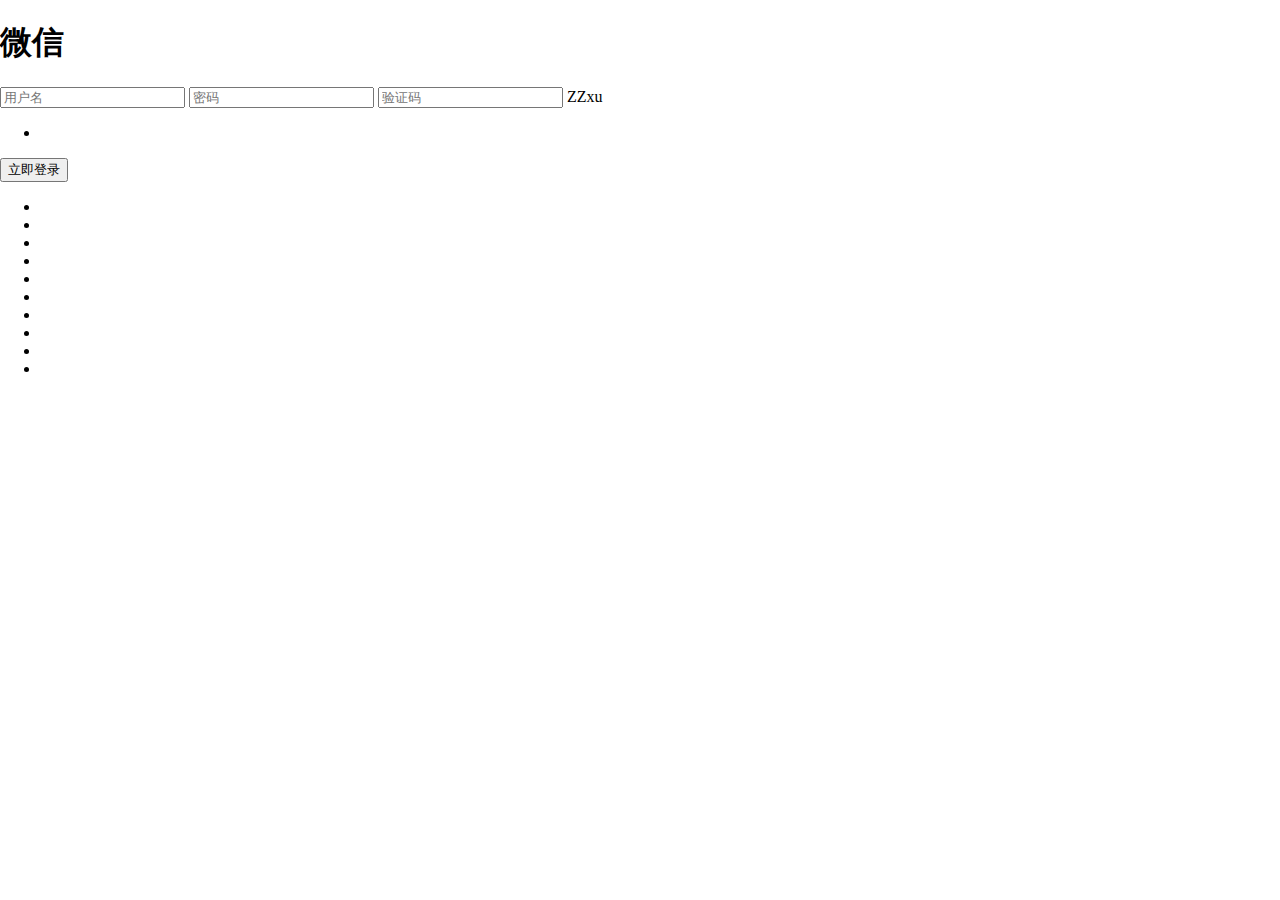
<file: src/main/resources/templates/index.html>
<!DOCTYPE html>
<html xmlns:th="http://www.thymeleaf.org">
<head>
    <title>登录</title>
    <link rel="shortcut icon" th:href="@{image/yc.ico}">
    <meta name="viewport" content="width=device-width, initial-scale=1">
    <meta http-equiv="Content-Type" content="text/html; charset=utf-8" />
    <script type="application/x-javascript">
        addEventListener("load", function() {
            setTimeout(hideURLbar, 0);
        }, false);
        function hideURLbar(){
            window.scrollTo(0,1);
        }
    </script>
    <link th:href="@{css/loginstyle.css}" rel="stylesheet" type="text/css" media="all" />
</head>
<body leftmargin="0" onload="changeImg()">
<!-- main -->
<div class="main-w3layouts wrapper">
    <h1>微信</h1>
    <div class="main-agileinfo">
        <div class="agileits-top">
            <form action="/back/user/login.action" method="post" onsubmit="return check()">
                <input class="text" type="text" name="userName" placeholder="用户名"  required="">
                <input class="text" type="password" name="password" placeholder="密码"  required="">
                <input class="text" type="code" name="code" id="vcode" placeholder="验证码" required="">
                <span id="code" title="看不清，换一张"></span>
                <div class="wthree-text">
                    <ul>
                        <li>

                        </li>

                    </ul>
                    <div class="clear"> </div>
                </div>
                <input type="submit" value="立即登录">
            </form>
        </div>
    </div>
    <!-- 漂浮物的li列表 不要删除-->
    <ul class="w3lsg-bubbles">
        <li></li>
        <li></li>
        <li></li>
        <li></li>
        <li></li>
        <li></li>
        <li></li>
        <li></li>
        <li></li>
        <li></li>
    </ul>
</div>
</body>
<script type="text/javascript">
    var code;//声明一个变量用于存储生成的验证码
    document.getElementById("code").onclick=changeImg;
    function changeImg(){
        //alert("换图片");
        var arrays=new Array(
            '1','2','3','4','5','6','7','8','9','0',
            'a','b','c','d','e','f','g','h','i','j',
            'k','l','m','n','o','p','q','r','s','t',
            'u','v','w','x','y','z',
            'A','B','C','D','E','F','G','H','I','J',
            'K','L','M','N','O','P','Q','R','S','T',
            'U','V','W','X','Y','Z'
        );
        code='';//重新初始化验证码
        //alert(arrays.length);
        //随机从数组中获取四个元素组成验证码
        for(var i=0;i<4;i++){
            //随机获取一个数组的下标
            var r=parseInt(Math.random()*arrays.length);
            code+=arrays[r];
            //alert(arrays[r]);
        }
        //alert(code);
        document.getElementById('code').innerHTML=code;//将验证码写入指定区域
    }

    //效验验证码(表单被提交时触发)
    function check(){
        //获取用户输入的验证码
        var input_code=document.getElementById('vcode').value;
        //alert(input_code+"----"+code);
        if(input_code.toLowerCase()==code.toLowerCase())
        {
            //验证码正确(表单提交)
            return true;
        }
        alert("请输入正确的验证码!");
        //验证码不正确,表单不允许提交
        return false;
    }
</script>
</html>
</file>
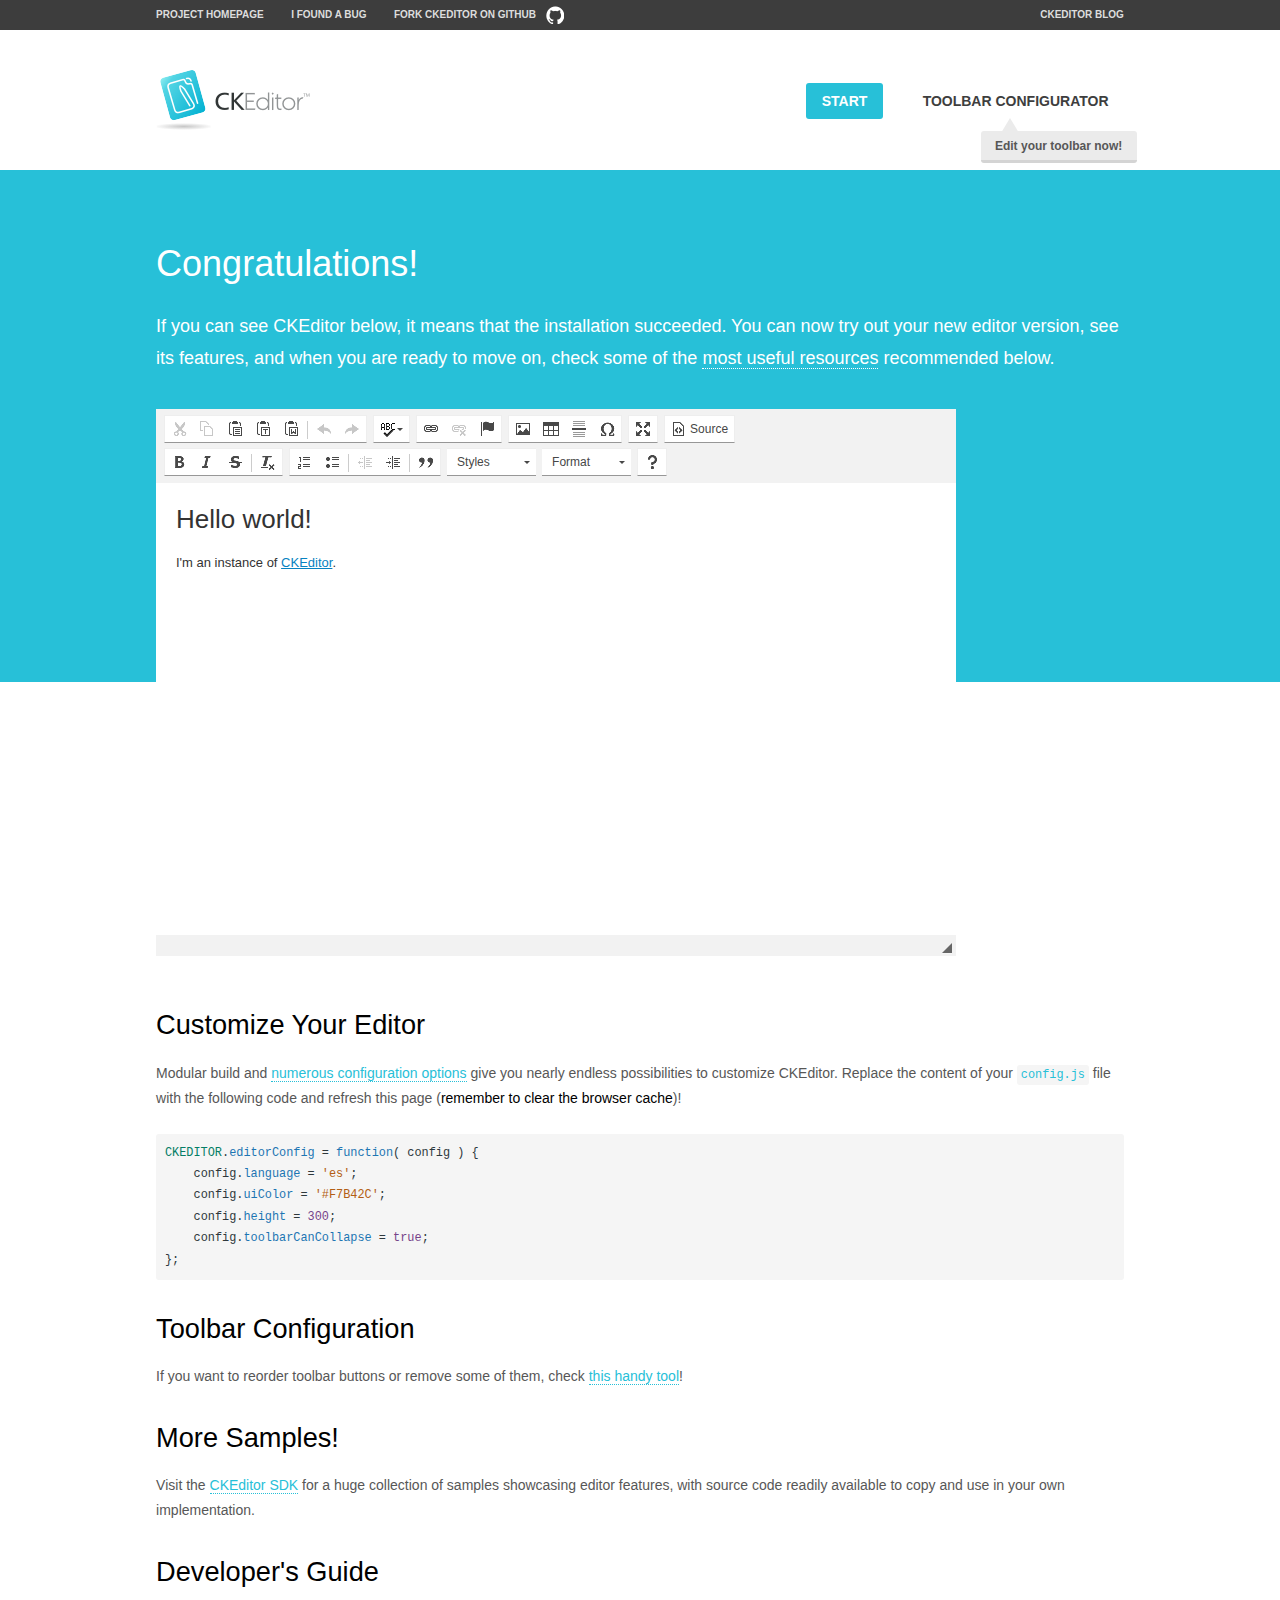
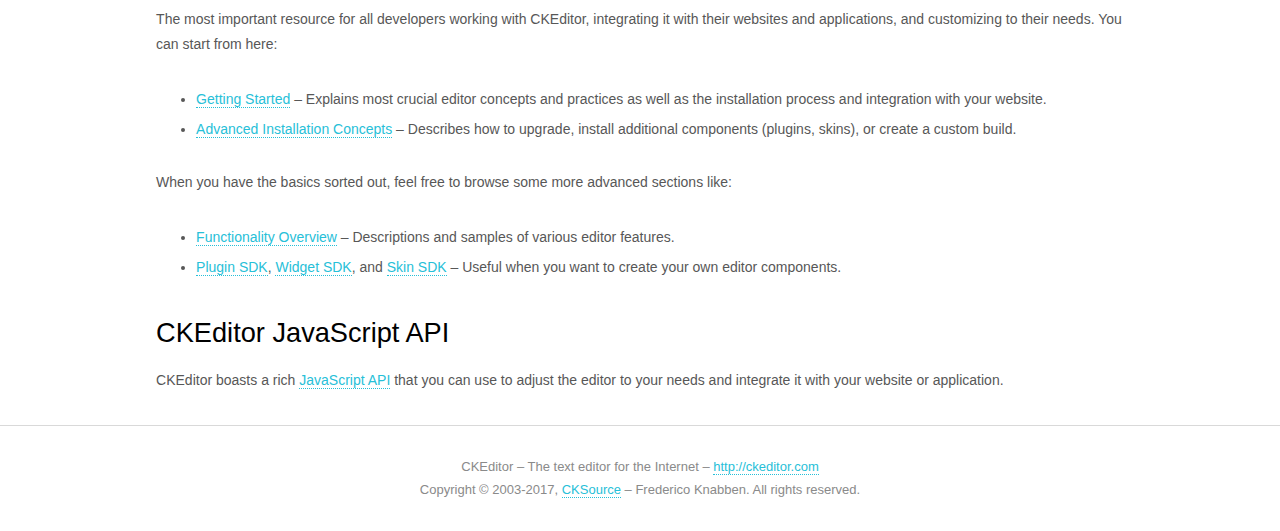
<file: src/main/resources/static/ckeditor/samples/index.html>
<!DOCTYPE html>
<!--
Copyright (c) 2003-2017, CKSource - Frederico Knabben. All rights reserved.
For licensing, see LICENSE.md or http://ckeditor.com/license
-->
<html>
<head>
	<meta charset="utf-8">
	<title>CKEditor Sample</title>
	<script src="../ckeditor.js"></script>
	<script src="js/sample.js"></script>
	<link rel="stylesheet" href="css/samples.css">
	<link rel="stylesheet" href="toolbarconfigurator/lib/codemirror/neo.css">
</head>
<body id="main">

<nav class="navigation-a">
	<div class="grid-container">
		<ul class="navigation-a-left grid-width-70">
			<li><a href="http://ckeditor.com">Project Homepage</a></li>
			<li><a href="https://github.com/ckeditor/ckeditor-dev/issues">I found a bug</a></li>
			<li><a href="http://github.com/ckeditor/ckeditor-dev" class="icon-pos-right icon-navigation-a-github">Fork CKEditor on GitHub</a></li>
		</ul>
		<ul class="navigation-a-right grid-width-30">
			<li><a href="http://ckeditor.com/blog-list">CKEditor Blog</a></li>
		</ul>
	</div>
</nav>

<header class="header-a">
	<div class="grid-container">
		<h1 class="header-a-logo grid-width-30">
			<a href="index.html"><img src="img/logo.png" alt="CKEditor Sample"></a>
		</h1>

		<nav class="navigation-b grid-width-70">
			<ul>
				<li><a href="index.html" class="button-a button-a-background">Start</a></li>
				<li><a href="toolbarconfigurator/index.html" class="button-a">Toolbar configurator <span class="balloon-a balloon-a-nw">Edit your toolbar now!</span></a></li>
			</ul>
		</nav>
	</div>
</header>

<main>
	<div class="adjoined-top">
		<div class="grid-container">
			<div class="content grid-width-100">
				<h1>Congratulations!</h1>
				<p>
					If you can see CKEditor below, it means that the installation succeeded.
					You can now try out your new editor version, see its features, and when you are ready to move on, check some of the <a href="#sample-customize">most useful resources</a> recommended below.
				</p>
			</div>
		</div>
	</div>
	<div class="adjoined-bottom">
		<div class="grid-container">
			<div class="grid-width-100">
				<div id="editor">
					<h1>Hello world!</h1>
					<p>I'm an instance of <a href="http://ckeditor.com">CKEditor</a>.</p>
				</div>
			</div>
		</div>
	</div>

	<div class="grid-container">
		<div class="content grid-width-100">
			<section id="sample-customize">
				<h2>Customize Your Editor</h2>
				<p>Modular build and <a href="http://docs.ckeditor.com/#!/guide/dev_configuration">numerous configuration options</a> give you nearly endless possibilities to customize CKEditor. Replace the content of your <code><a href="../config.js">config.js</a></code> file with the following code and refresh this page (<strong>remember to clear the browser cache</strong>)!</p>
		<pre class="cm-s-neo CodeMirror"><code><span style="padding-right: 0.1px;"><span class="cm-variable">CKEDITOR</span>.<span class="cm-property">editorConfig</span> <span class="cm-operator">=</span> <span class="cm-keyword">function</span>( <span class="cm-def">config</span> ) {</span>
<span style="padding-right: 0.1px;"><span class="cm-tab">	</span><span class="cm-variable-2">config</span>.<span class="cm-property">language</span> <span class="cm-operator">=</span> <span class="cm-string">'es'</span>;</span>
<span style="padding-right: 0.1px;"><span class="cm-tab">	</span><span class="cm-variable-2">config</span>.<span class="cm-property">uiColor</span> <span class="cm-operator">=</span> <span class="cm-string">'#F7B42C'</span>;</span>
<span style="padding-right: 0.1px;"><span class="cm-tab">	</span><span class="cm-variable-2">config</span>.<span class="cm-property">height</span> <span class="cm-operator">=</span> <span class="cm-number">300</span>;</span>
<span style="padding-right: 0.1px;"><span class="cm-tab">	</span><span class="cm-variable-2">config</span>.<span class="cm-property">toolbarCanCollapse</span> <span class="cm-operator">=</span> <span class="cm-atom">true</span>;</span>
<span style="padding-right: 0.1px;">};</span></code></pre>
			</section>

			<section>
				<h2>Toolbar Configuration</h2>
				<p>If you want to reorder toolbar buttons or remove some of them, check <a href="toolbarconfigurator/index.html">this handy tool</a>!</p>
			</section>

			<section>
				<h2>More Samples!</h2>
				<p>Visit the <a href="http://sdk.ckeditor.com">CKEditor SDK</a> for a huge collection of samples showcasing editor features, with source code readily available to copy and use in your own implementation.</p>
			</section>

			<section>
				<h2>Developer's Guide</h2>
				<p>The most important resource for all developers working with CKEditor, integrating it with their websites and applications, and customizing to their needs. You can start from here:</p>
				<ul>
					<li><a href="http://docs.ckeditor.com/#!/guide/dev_installation">Getting Started</a> &ndash; Explains most crucial editor concepts and practices as well as the installation process and integration with your website.</li>
					<li><a href="http://docs.ckeditor.com/#!/guide/dev_advanced_installation">Advanced Installation Concepts</a> &ndash; Describes how to upgrade, install additional components (plugins, skins), or create a custom build.</li>
				</ul>
					<p>When you have the basics sorted out, feel free to browse some more advanced sections like:</p>
				<ul>
					<li><a href="http://docs.ckeditor.com/#!/guide/dev_features">Functionality Overview</a> &ndash; Descriptions and samples of various editor features.</li>
					<li><a href="http://docs.ckeditor.com/#!/guide/plugin_sdk_intro">Plugin SDK</a>, <a href="http://docs.ckeditor.com/#!/guide/widget_sdk_intro">Widget SDK</a>, and <a href="http://docs.ckeditor.com/#!/guide/skin_sdk_intro">Skin SDK</a> &ndash; Useful when you want to create your own editor components.</li>
				</ul>
			</section>

			<section>
				<h2>CKEditor JavaScript API</h2>
				<p>CKEditor boasts a rich <a href="http://docs.ckeditor.com/#!/api">JavaScript API</a> that you can use to adjust the editor to your needs and integrate it with your website or application.</p>
			</section>
		</div>
	</div>
</main>

<footer class="footer-a grid-container">
	<div class="grid-container">
		<p class="grid-width-100">
			CKEditor &ndash; The text editor for the Internet &ndash; <a class="samples" href="http://ckeditor.com/">http://ckeditor.com</a>
		</p>
		<p class="grid-width-100" id="copy">
			Copyright &copy; 2003-2017, <a class="samples" href="http://cksource.com/">CKSource</a> &ndash; Frederico Knabben. All rights reserved.
		</p>
	</div>
</footer>
<script>
	initSample();
</script>

</body>
</html>
</file>
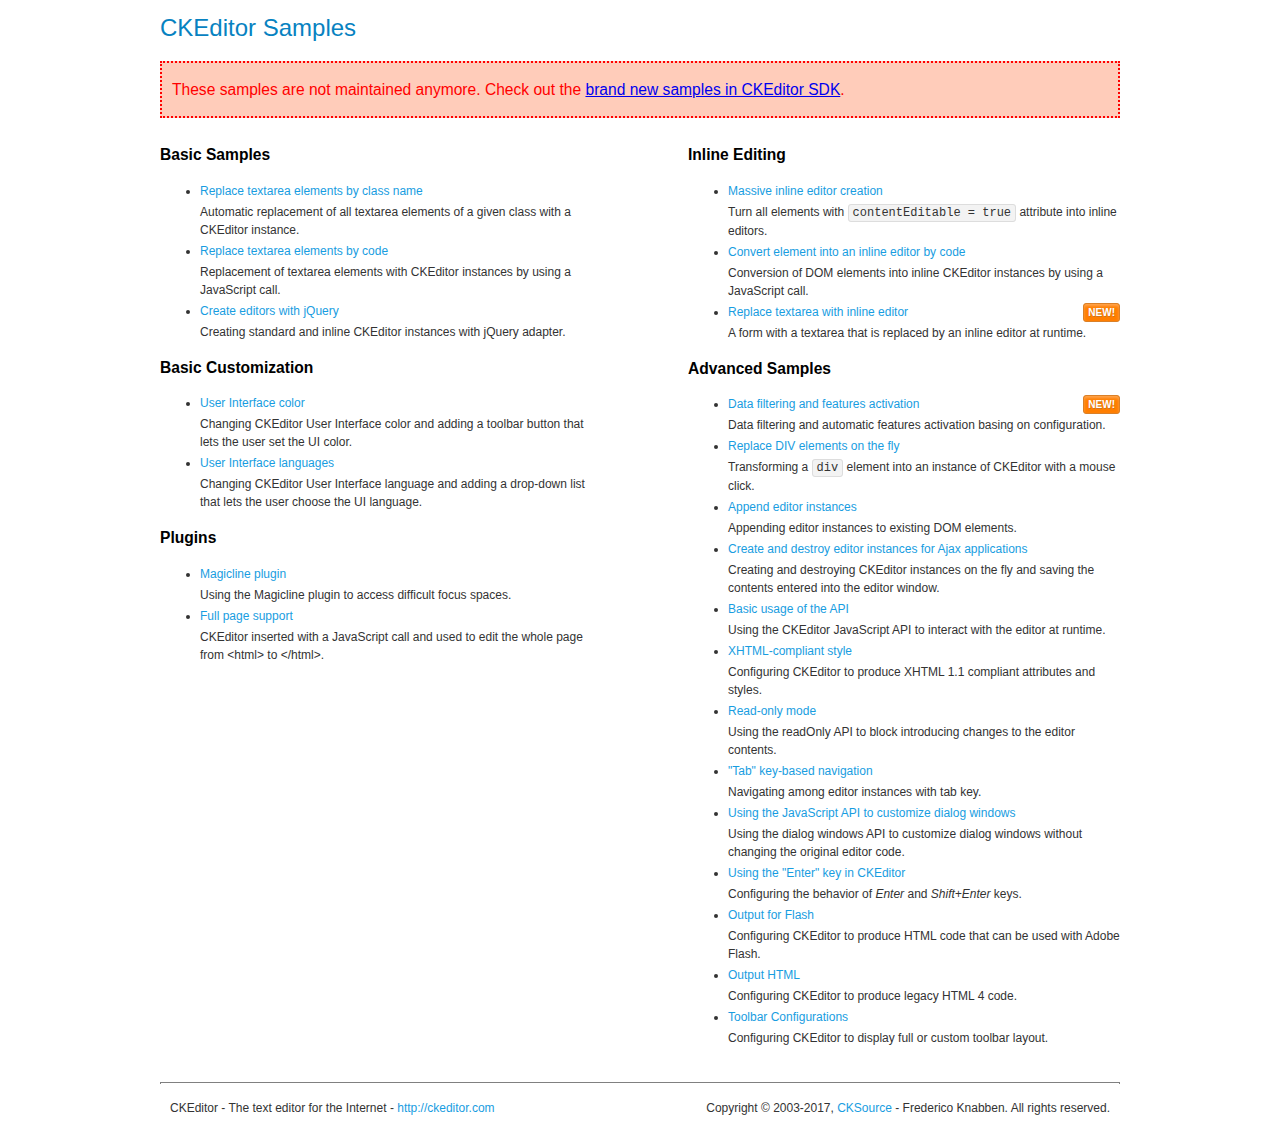
<file: src/main/resources/static/ckeditor/samples/old/index.html>
<!DOCTYPE html>
<!--
Copyright (c) 2003-2017, CKSource - Frederico Knabben. All rights reserved.
For licensing, see LICENSE.md or http://ckeditor.com/license
-->
<html>
<head>
	<meta charset="utf-8">
	<title>CKEditor Samples</title>
	<link rel="stylesheet" href="sample.css">
</head>
<body>
	<h1 class="samples">
		CKEditor Samples
	</h1>
	<div class="warning deprecated">
		These samples are not maintained anymore. Check out the <a href="http://sdk.ckeditor.com/">brand new samples in CKEditor SDK</a>.
	</div>
	<div class="twoColumns">
		<div class="twoColumnsLeft">
			<h2 class="samples">
				Basic Samples
			</h2>
			<dl class="samples">
				<dt><a class="samples" href="replacebyclass.html">Replace textarea elements by class name</a></dt>
				<dd>Automatic replacement of all textarea elements of a given class with a CKEditor instance.</dd>

				<dt><a class="samples" href="replacebycode.html">Replace textarea elements by code</a></dt>
				<dd>Replacement of textarea elements with CKEditor instances by using a JavaScript call.</dd>

				<dt><a class="samples" href="jquery.html">Create editors with jQuery</a></dt>
				<dd>Creating standard and inline CKEditor instances with jQuery adapter.</dd>
			</dl>

			<h2 class="samples">
				Basic Customization
			</h2>
			<dl class="samples">
				<dt><a class="samples" href="uicolor.html">User Interface color</a></dt>
				<dd>Changing CKEditor User Interface color and adding a toolbar button that lets the user set the UI color.</dd>

				<dt><a class="samples" href="uilanguages.html">User Interface languages</a></dt>
				<dd>Changing CKEditor User Interface language and adding a drop-down list that lets the user choose the UI language.</dd>
			</dl>


			<h2 class="samples">Plugins</h2>
<dl class="samples">
<dt><a class="samples" href="magicline/magicline.html">Magicline plugin</a></dt>
<dd>Using the Magicline plugin to access difficult focus spaces.</dd>

<dt><a class="samples" href="wysiwygarea/fullpage.html">Full page support</a></dt>
<dd>CKEditor inserted with a JavaScript call and used to edit the whole page from &lt;html&gt; to &lt;/html&gt;.</dd>
</dl>
		</div>
		<div class="twoColumnsRight">
			<h2 class="samples">
				Inline Editing
			</h2>
			<dl class="samples">
				<dt><a class="samples" href="inlineall.html">Massive inline editor creation</a></dt>
				<dd>Turn all elements with <code>contentEditable = true</code> attribute into inline editors.</dd>

				<dt><a class="samples" href="inlinebycode.html">Convert element into an inline editor by code</a></dt>
				<dd>Conversion of DOM elements into inline CKEditor instances by using a JavaScript call.</dd>

				<dt><a class="samples" href="inlinetextarea.html">Replace textarea with inline editor</a> <span class="new">New!</span></dt>
				<dd>A form with a textarea that is replaced by an inline editor at runtime.</dd>

				
			</dl>

			<h2 class="samples">
				Advanced Samples
			</h2>
			<dl class="samples">
				<dt><a class="samples" href="datafiltering.html">Data filtering and features activation</a> <span class="new">New!</span></dt>
				<dd>Data filtering and automatic features activation basing on configuration.</dd>

				<dt><a class="samples" href="divreplace.html">Replace DIV elements on the fly</a></dt>
				<dd>Transforming a <code>div</code> element into an instance of CKEditor with a mouse click.</dd>

				<dt><a class="samples" href="appendto.html">Append editor instances</a></dt>
				<dd>Appending editor instances to existing DOM elements.</dd>

				<dt><a class="samples" href="ajax.html">Create and destroy editor instances for Ajax applications</a></dt>
				<dd>Creating and destroying CKEditor instances on the fly and saving the contents entered into the editor window.</dd>

				<dt><a class="samples" href="api.html">Basic usage of the API</a></dt>
				<dd>Using the CKEditor JavaScript API to interact with the editor at runtime.</dd>

				<dt><a class="samples" href="xhtmlstyle.html">XHTML-compliant style</a></dt>
				<dd>Configuring CKEditor to produce XHTML 1.1 compliant attributes and styles.</dd>

				<dt><a class="samples" href="readonly.html">Read-only mode</a></dt>
				<dd>Using the readOnly API to block introducing changes to the editor contents.</dd>

				<dt><a class="samples" href="tabindex.html">"Tab" key-based navigation</a></dt>
				<dd>Navigating among editor instances with tab key.</dd>


				
<dt><a class="samples" href="dialog/dialog.html">Using the JavaScript API to customize dialog windows</a></dt>
<dd>Using the dialog windows API to customize dialog windows without changing the original editor code.</dd>

<dt><a class="samples" href="enterkey/enterkey.html">Using the &quot;Enter&quot; key in CKEditor</a></dt>
<dd>Configuring the behavior of <em>Enter</em> and <em>Shift+Enter</em> keys.</dd>

<dt><a class="samples" href="htmlwriter/outputforflash.html">Output for Flash</a></dt>
<dd>Configuring CKEditor to produce HTML code that can be used with Adobe Flash.</dd>

<dt><a class="samples" href="htmlwriter/outputhtml.html">Output HTML</a></dt>
<dd>Configuring CKEditor to produce legacy HTML 4 code.</dd>

<dt><a class="samples" href="toolbar/toolbar.html">Toolbar Configurations</a></dt>
<dd>Configuring CKEditor to display full or custom toolbar layout.</dd>

			</dl>
		</div>
	</div>
	<div id="footer">
		<hr>
		<p>
			CKEditor - The text editor for the Internet - <a class="samples" href="http://ckeditor.com/">http://ckeditor.com</a>
		</p>
		<p id="copy">
			Copyright &copy; 2003-2017, <a class="samples" href="http://cksource.com/">CKSource</a> - Frederico Knabben. All rights reserved.
		</p>
	</div>
</body>
</html>
</file>
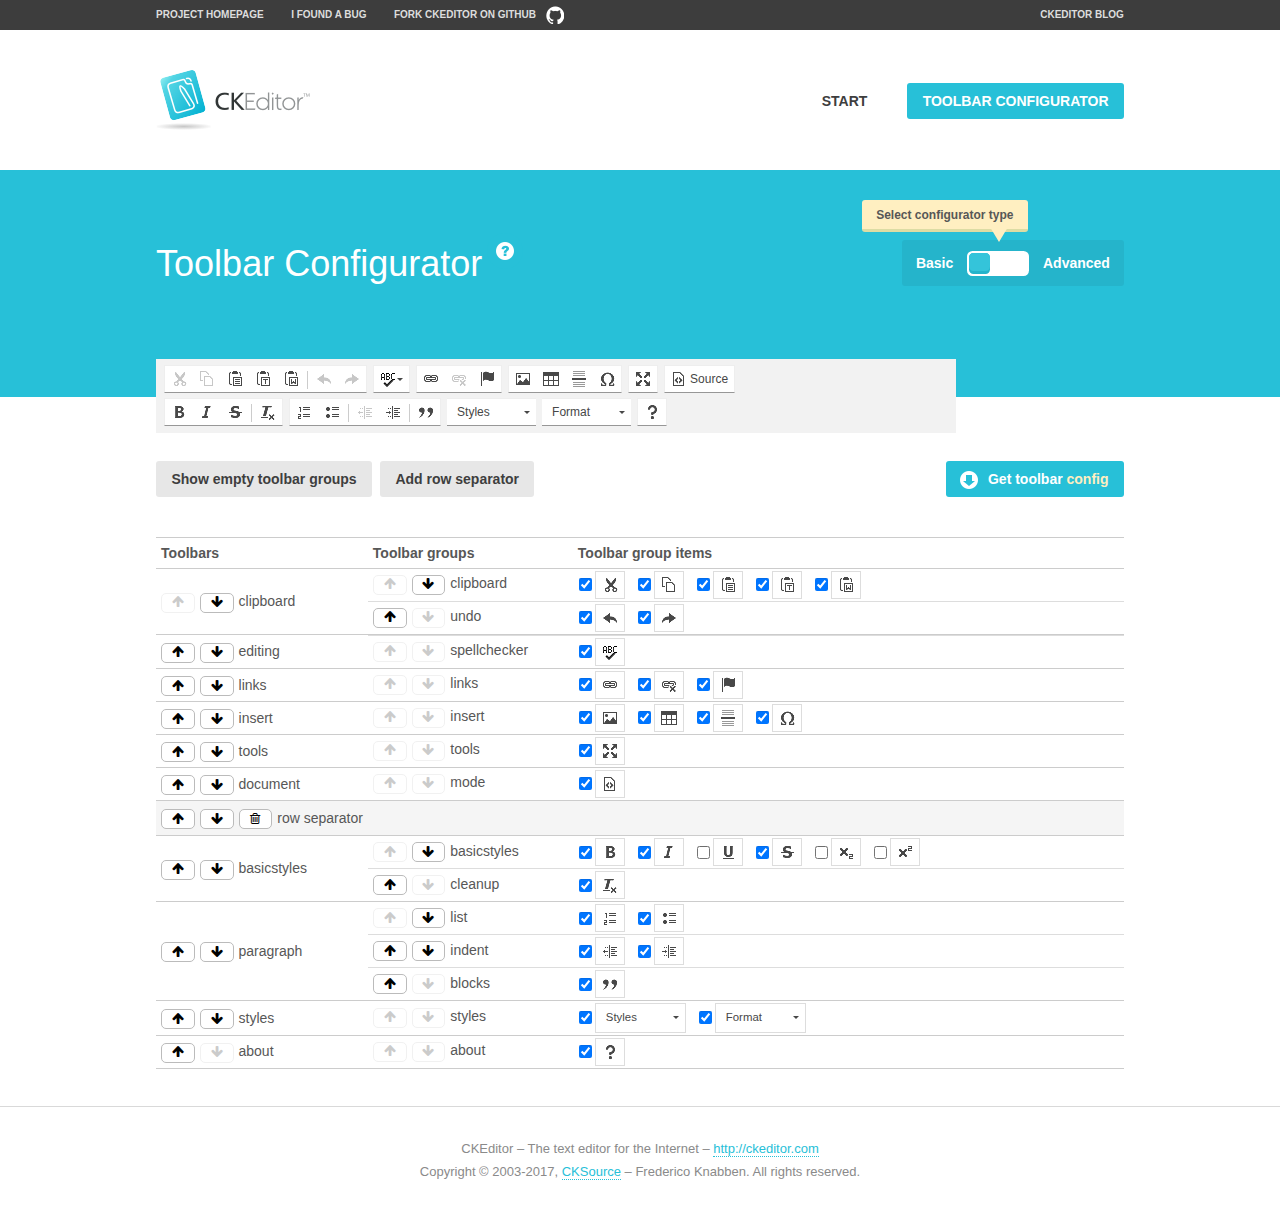
<file: src/main/resources/static/ckeditor/samples/toolbarconfigurator/index.html>
<!DOCTYPE html>
<!--
Copyright (c) 2003-2017, CKSource - Frederico Knabben. All rights reserved.
For licensing, see LICENSE.md or http://ckeditor.com/license
-->
<!--[if IE 8]><html class="ie8"><![endif]-->
<!--[if gt IE 8]><html><![endif]-->
<!--[if !IE]><!--><html><!--<![endif]-->
<head>
	<meta charset="utf-8">
	<title>Toolbar Configurator</title>
	<script src="../../ckeditor.js"></script>
	<script>
		if ( CKEDITOR.env.ie && CKEDITOR.env.version < 9 )
			CKEDITOR.tools.enableHtml5Elements( document );
	</script>
	<link rel="stylesheet" href="lib/codemirror/codemirror.css">
	<link rel="stylesheet" href="lib/codemirror/show-hint.css">
	<link rel="stylesheet" href="lib/codemirror/neo.css">
	<link rel="stylesheet" href="css/fontello.css">
	<link rel="stylesheet" href="../css/samples.css">
</head>
<body id="toolbar">

<nav class="navigation-a">
	<div class="grid-container">
		<ul class="navigation-a-left grid-width-70">
			<li><a href="http://ckeditor.com">Project Homepage</a></li>
			<li><a href="https://github.com/ckeditor/ckeditor-dev/issues">I found a bug</a></li>
			<li><a href="http://github.com/ckeditor/ckeditor-dev" class="icon-pos-right icon-navigation-a-github">Fork CKEditor on GitHub</a></li>
		</ul>
		<ul class="navigation-a-right grid-width-30">
			<li><a href="http://ckeditor.com/blog-list">CKEditor Blog</a></li>
		</ul>
	</div>
</nav>

<header class="header-a">
	<div class="grid-container">
		<h1 class="header-a-logo grid-width-30">
			<a href="../index.html"><img src="../img/logo.png" alt="CKEditor Logo"></a>
		</h1>
		<nav class="navigation-b grid-width-70">
			<ul>
				<li><a href="../index.html"  class="button-a">Start</a></li>
				<li><a href="index.html"  class="button-a button-a-background">Toolbar configurator</a></li>
			</ul>
		</nav>
	</div>
</header>

<main>
	<div class="adjoined-top">
		<div class="grid-container">
			<div class="content grid-width-100">
				<div class="grid-container-nested">
					<h1 class="grid-width-60">
						Toolbar Configurator
						<a href="#help-content" type="button" title="Configurator help" id="help" class="button-a button-a-background button-a-no-text icon-pos-left icon-question-mark">Help</a>
					</h1>

					<div class="grid-width-40 grid-switch-magic">
						<div class="switch">
							<span class="balloon-a balloon-a-se">Select configurator type</span>
							<input type="radio" name="radio" data-num="1" id="radio-basic" />
							<input type="radio" name="radio" data-num="2" id="radio-advanced" />
							<label data-for="1" for="radio-basic">Basic</label>
							<span class="switch-inner">
								<span class="handler"></span>
							</span>
							<label data-for="2" for="radio-advanced">Advanced</label>
						</div>
					</div>
				</div>
			</div>
		</div>
	</div>
	<div class="adjoined-bottom">
		<div class="grid-container">
			<div class="grid-width-100">
				<div class="editors-container">
					<div id="editor-basic"></div>
					<div id="editor-advanced"></div>
				</div>
			</div>
		</div>
	</div>

	<div class="grid-container configurator">
		<div class="content grid-width-100">
			<div class="configurator">
				<div>
					<div id="toolbarModifierWrapper"></div>
				</div>
			</div>
		</div>
	</div>

	<div id="help-content">
		<div class="grid-container">
			<div class="grid-width-100">
				<h2>What Am I Doing Here?</h2>

				<div class="grid-container grid-container-nested">
					<div class="basic">
						<div class="grid-width-50">
							<p>Arrange <a href="http://docs.ckeditor.com/#!/api/CKEDITOR.config-cfg-toolbarGroups">toolbar groups</a>, toggle <a href="http://docs.ckeditor.com/#!/api/CKEDITOR.config-cfg-removeButtons">button visibility</a> according to your needs and get your toolbar configuration.</p>
							<p>You can replace the content of the <a href="../../config.js"><code>config.js</code></a> file with the generated configuration. If you already set some configuration options you will need to merge both configurations.</p>
						</div>
						<div class="grid-width-50">
							<p>Read more about different ways of <a href="http://docs.ckeditor.com/#!/guide/dev_configuration">setting configuration</a> and do not forget about <strong>clearing browser cache</strong>.</p>
							<p>Arranging toolbar groups is the recommended way of configuring the toolbar, but if you need more freedom you can use the <a href="#advanced">advanced configurator</a>.</p>
						</div>
					</div>
					<div class="advanced" style="display: none;">
						<div class="grid-width-50">
							<p>With this code editor you can edit your <a href="http://docs.ckeditor.com/#!/api/CKEDITOR.config-cfg-toolbar">toolbar configuration</a> live.</p>
							<p>You can replace the content of the <a href="../../config.js"><code>config.js</code></a> file with the generated configuration. If you already set some configuration options you will need to merge both configurations.</p>
						</div>
						<div class="grid-width-50">
							<p>Read more about different ways of <a href="http://docs.ckeditor.com/#!/guide/dev_configuration">setting configuration</a> and do not forget about <strong>clearing browser cache</strong>.</p>
						</div>
					</div>
				</div>

				<p class="grid-container grid-container-nested">
					<button type="button" class="help-content-close grid-width-100 button-a button-a-background">Got it. Let's play!</button>
				</p>
			</div>
		</div>
	</div>
</main>

<footer class="footer-a grid-container">
	<p class="grid-width-100">
		CKEditor &ndash; The text editor for the Internet &ndash; <a class="samples" href="http://ckeditor.com/">http://ckeditor.com</a>
	</p>
	<p class="grid-width-100" id="copy">
		Copyright &copy; 2003-2017, <a class="samples" href="http://cksource.com/">CKSource</a> &ndash; Frederico Knabben. All rights reserved.
	</p>
</footer>

<script src="lib/codemirror/codemirror.js"></script>
<script src="lib/codemirror/javascript.js"></script>
<script src="lib/codemirror/show-hint.js"></script>

<script src="js/fulltoolbareditor.js"></script>
<script src="js/abstracttoolbarmodifier.js"></script>
<script src="js/toolbarmodifier.js"></script>
<script src="js/toolbartextmodifier.js"></script>
<script src="../js/sf.js"></script>

<script>
	( function() {
		'use strict';

		var mode = ( window.location.hash.substr( 1 ) === 'advanced' ) ? 'advanced' : 'basic',
			configuratorSection = CKEDITOR.document.findOne( 'main > .grid-container.configurator' ),
			basicInstruction = CKEDITOR.document.findOne( '#help-content .basic' ),
			advancedInstruction = CKEDITOR.document.findOne( '#help-content .advanced' ),

			// Configurator mode switcher.
			modeSwitchBasic = CKEDITOR.document.getById( 'radio-basic' ),
			modeSwitchAdvanced = CKEDITOR.document.getById( 'radio-advanced' );

		// Initial setup
		function updateSwitcher() {
			if ( mode === 'advanced' ) {
				modeSwitchAdvanced.$.checked = true;
			} else {
				modeSwitchBasic.$.checked = true;
			}
		}

		updateSwitcher();

		CKEDITOR.document.getWindow().on( 'hashchange', function( e ) {
			var hash = window.location.hash.substr( 1 );
			if ( !( hash === 'advanced' || hash === 'basic' ) ) {
				return;
			}
			mode = hash;
			onToolbarsDone( mode );
		} );

		CKEDITOR.document.getWindow().on( 'resize', function() {
			updateToolbar( ( mode === 'basic' ? toolbarModifier : toolbarTextModifier )[ 'editorInstance' ] );
		} );

		function onRefresh( modifier ) {
			modifier = modifier || this;

			if ( mode === 'basic' && modifier instanceof ToolbarConfigurator.ToolbarTextModifier ) {
				return;
			}

			// CodeMirror container becomes visible, so we need to refresh and to avoid rendering problems.
			if ( mode === 'advanced' && modifier instanceof ToolbarConfigurator.ToolbarTextModifier ) {
				modifier.codeContainer.refresh();
			}

			updateToolbar( modifier.editorInstance );
		}

		function updateToolbar( editor ) {
			var editorContainer = editor.container;

			// Not always editor is loaded.
			if ( !editorContainer ) {
				return;
			}

			var displayStyle = editorContainer.getStyle( 'display' );

			editorContainer.setStyle( 'display', 'block' );

			var newHeight = editorContainer.getSize( 'height' );

			var newMarginTop = parseInt( editorContainer.getComputedStyle( 'margin-top' ), 10 );
			newMarginTop = ( isNaN( newMarginTop ) ? 0 : Number( newMarginTop ) );

			var newMarginBottom = parseInt( editorContainer.getComputedStyle( 'margin-bottom' ), 10 );
			newMarginBottom = ( isNaN( newMarginBottom ) ? 0 : Number( newMarginBottom ) );

			var result = newHeight + newMarginTop + newMarginBottom;

			editorContainer.setStyle( 'display', displayStyle );

			editor.container.getAscendant( 'div' ).setStyle( 'height', result + 'px' );
		}

		var toolbarModifier = new ToolbarConfigurator.ToolbarModifier( 'editor-basic' );

		var done = 0;
		toolbarModifier.init( onToolbarInit );
		toolbarModifier.onRefresh = onRefresh;

		CKEDITOR.document.getById( 'toolbarModifierWrapper' ).append( toolbarModifier.mainContainer );

		var toolbarTextModifier = new ToolbarConfigurator.ToolbarTextModifier( 'editor-advanced' );
		toolbarTextModifier.init( onToolbarInit );
		toolbarTextModifier.onRefresh = onRefresh;

		function onToolbarInit() {
			if ( ++done === 2 ) {
				onToolbarsDone();

				positionSticky.watch( CKEDITOR.document.findOne( '.toolbar' ), function() {
					return mode === 'advanced';
				} );
			}
		}

		function onToolbarsDone() {
			if ( mode === 'basic' ) {
				toggleModeBasic( false );
			} else {
				toggleModeAdvanced( false );
			}

			updateSwitcher();

			setTimeout( function() {
				CKEDITOR.document.findOne( '.editors-container' ).addClass( 'active' );
				CKEDITOR.document.findOne( '#toolbarModifierWrapper' ).addClass( 'active' );
			}, 200 );
		}

		CKEDITOR.document.getById( 'toolbarModifierWrapper' ).append( toolbarTextModifier.mainContainer );

		function toogleModeSwitch( onElement, offElement, onModifier, offModifier ) {
			onElement.addClass( 'fancy-button-active' );
			offElement.removeClass( 'fancy-button-active' );

			onModifier.showUI();
			offModifier.hideUI();
		}

		function toggleModeBasic( callOnRefresh ) {
			callOnRefresh = ( callOnRefresh !== false );
			mode = 'basic';
			window.location.hash = '#basic';
			toogleModeSwitch( modeSwitchBasic, modeSwitchAdvanced, toolbarModifier, toolbarTextModifier );

			configuratorSection.removeClass( 'freed-width' );
			basicInstruction.show();
			advancedInstruction.hide();

			callOnRefresh && onRefresh( toolbarModifier );
		}

		function toggleModeAdvanced( callOnRefresh ) {
			callOnRefresh = ( callOnRefresh !== false );
			mode = 'advanced';
			window.location.hash = '#advanced';
			toogleModeSwitch( modeSwitchAdvanced, modeSwitchBasic, toolbarTextModifier, toolbarModifier );

			configuratorSection.addClass( 'freed-width' );
			advancedInstruction.show();
			basicInstruction.hide();

			callOnRefresh && onRefresh( toolbarTextModifier );
		}

		modeSwitchBasic.on( 'click', toggleModeBasic );
		modeSwitchAdvanced.on( 'click', toggleModeAdvanced );

		//
		// Position:sticky for the toolbar.
		//

		// Will make elements behave like they were styled with position:sticky.
		var positionSticky = {
			// Store object: {
			// 		element: CKEDITOR.dom.element, // Element which will float.
			// 		placeholder: CKEDITOR.dom.element, // Placeholder which is place to prevent page bounce.
			// 		isFixed: boolean // Whether element float now.
			// }
			watched: [],

			active: [],

			staticContainer: null,

			init: function() {
				var element = CKEDITOR.dom.element.createFromHtml(
					'<div class="staticContainer">' +
						'<div class="grid-container" >' +
							'<div class="grid-width-100">' +
								'<div class="inner"></div>' +
							'</div>' +
						'</div>' +
					'</div>' );

				this.staticContainer = element.findOne( '.inner' );

				CKEDITOR.document.getBody().append( element );
			},

			watch: function( element, preventFunc ) {
				this.watched.push( {
					element: element,
					placeholder: new CKEDITOR.dom.element( 'div' ),
					isFixed: false,
					preventFunc: preventFunc
				} );
			},

			checkAll: function() {
				for ( var i = 0; i < this.watched.length; i++ ) {
					this.check( this.watched[ i ] );
				}
			},

			check: function( element ) {
				var isFixed = element.isFixed;
				var shouldBeFixed = this.shouldBeFixed( element );

				// Nothing to be done.
				if ( isFixed === shouldBeFixed ) {
					return;
				}

				var placeholder = element.placeholder;

				if ( isFixed ) {
					// Unfixing.

					element.element.insertBefore( placeholder );
					placeholder.remove();

					element.element.removeStyle( 'margin' );

					this.active.splice( CKEDITOR.tools.indexOf( this.active, element ), 1 );

				} else {
					// Fixing.
					placeholder.setStyle( 'width', element.element.getSize( 'width' ) + 'px' );
					placeholder.setStyle( 'height', element.element.getSize( 'height' ) + 'px' );
					placeholder.setStyle( 'margin-bottom', element.element.getComputedStyle( 'margin-bottom' ) );
					placeholder.setStyle( 'display', element.element.getComputedStyle( 'display' ) );
					placeholder.insertAfter( element.element );

					this.staticContainer.append( element.element );

					this.active.push( element );
				}

				element.isFixed = !element.isFixed;
			},

			shouldBeFixed: function( element ) {
				if ( element.preventFunc && element.preventFunc() ) {
					return false;
				}

				// If element is already fixed we are checking it's placeholder.
				var related = ( element.isFixed ? element.placeholder : element.element ),
					clientRect = related.$.getBoundingClientRect(),
					staticHeight = this.staticContainer.getSize('height' ),
					elemHeight = element.element.getSize( 'height' );

				if ( element.isFixed ) {
					return ( clientRect.top + elemHeight < staticHeight );
				} else {
					return ( clientRect.top < staticHeight );
				}
			}
		};

		positionSticky.init();

		CKEDITOR.document.getWindow().on( 'scroll',
			new CKEDITOR.tools.eventsBuffer( 100, positionSticky.checkAll, positionSticky ).input
		);

		// Make the toolbar sticky.
		positionSticky.watch( CKEDITOR.document.findOne( '.editors-container' ) );

		// Help button and help-content.
		( function() {
			var helpButton = CKEDITOR.document.getById( 'help' ),
				helpContent = CKEDITOR.document.getById( 'help-content' );

			// Don't show help button on IE8 because it's unsupported by Pico Modal.
			if ( CKEDITOR.env.ie && CKEDITOR.env.version == 8 ) {
				helpButton.hide();
			} else {
				// Display help modal when the button is clicked.
				helpButton.on( 'click', function( evt ) {
					SF.modal( {
						// Clone modal content from DOM.
						content: helpContent.getHtml(),

						afterCreate: function( modal ) {
							// Enable modal content button to close the modal.
							new CKEDITOR.dom.element( modal.modalElem() ).findOne( '.help-content-close' ).once( 'click', modal.close );
						}
					} ).show();
				} );
			}
		} )();
	} )();
</script>
</body>
</html>
</file>
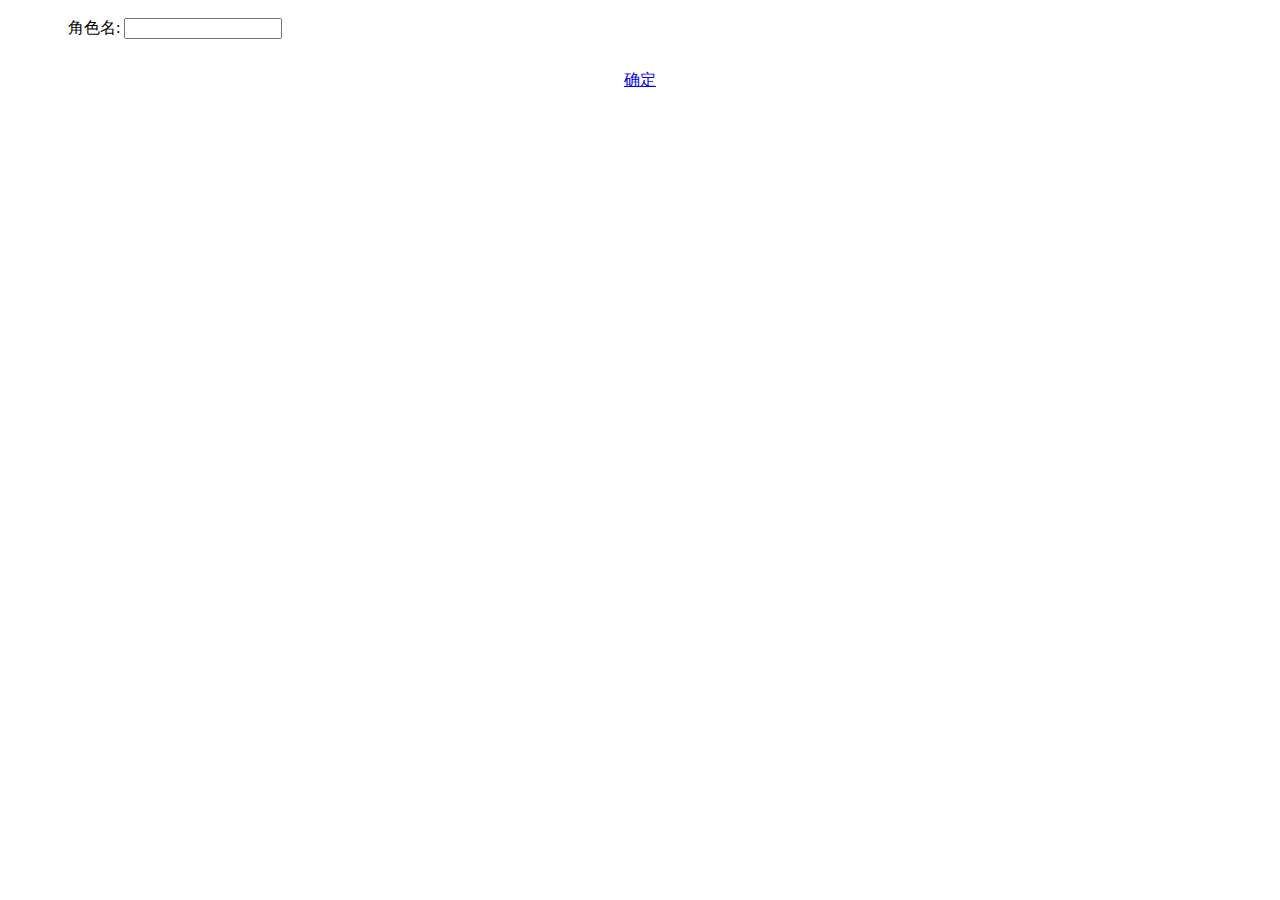
<file: src/main/resources/templates/back/access/toRoleManager.html>
<!DOCTYPE html>
<html xmlns:th="http://www.thymeleaf.org">
<head th:insert="/common/top_header :: head">
    <title>角色管理</title>
</head>
<body>
<table id="roleData" data-options="fit:true" ></table>
<div id="role_panl">
    <div style="padding:10px 60px 10px 60px">
        <label>角色名:</label>
        <input id="rname" class="easyui-textbox" type="text" name="rname" data-options="required:true"
               style="width: 150px"/>

    </div>
    <ul id="functionTree"></ul>
    <div style="text-align:center;padding:5px">
        <a href="javascript:void(0)" id="addRoleButton" onclick="submitRoleForm()">确定</a>
    </div>
</div>

<script type="text/javascript">

    var editIngStatus = undefined;
    /* 正在进行的操作 */
    $('#role_panl').dialog({
        title: "添加",
        width: 450,
        height: 400,
        modal: true,
        closed: true,
        top: 100,
        left: 700

    });

    var roleData = undefined;
    roleData = $('#roleData').datagrid({
        singleSelect: true,
        url: '/back/role/findRolesByPages.action',
        striped: true,
        loadMsg: "正在加载中...",
        pagination: true,
        pageNumber: 1,
        pageSize: 50,
        pageList: [10, 20, 30, 40, 50],
        remoteSort: false,
        toolbar:[ {
            id:'button_role_add',
            text : '添加',
            iconCls : 'icon-add',
            handler : function() {
                addRole();
            }
        }, {
            id:'button_role_update',
            text : '修改',
            iconCls : 'icon-edit',
            handler : function() {
                updateRole();
            }
        }, {
            id:'button_role_delete',
            text : '删除',
            iconCls : 'icon-remove',
            handler : function() {
                delRole();
            }
        }],
        columns: [ [
            {
                field: 'rid',
                sortable: true,
                align: 'center',
                checkbox: true
            }, {
                field: 'rname',
                title: '角色名',
                width: 200,
                align: 'center'
            }, {
                field: 'addtime',
                title: '注册时间',
                width: 180,
                align: 'center'
            }, {
                field: 'fname',
                title: '资源权限',
                width: 800,
                align: 'center'
            }
            /* ,
            {field:'updatetime',title:'上次修改时间',width:180,align:'center'} */] ]
    });
    authButShow("button_role_add");
    authButShow("button_role_update");
    authButShow("button_role_delete");
    function addRole() {
        editIngStatus = "add";
        $('#role_panl').dialog({
            title: '添加'
        });
        $('#role_panl').dialog('open');
        $('#rname').textbox({
            value: "",
            editable: true
        });
        $('#functionTree').tree({
            cascadeCheck: true,
            checkbox: true,
            url: '/back/function/functionTree.action'
        });
        $('#addRoleButton').linkbutton({plain: true, iconCls: 'icon-add'});
    }

    function submitRoleForm() {
        if (editIngStatus == "update") {
            var row = $('#roleData').datagrid('getSelected');
            var nodes = $('#functionTree').tree('getChecked', 'indeterminate');
            var nodes1 = $('#functionTree').tree('getChecked');
            var s = '';
            for (var i = 0; i < nodes.length; i++) {
                if (s != '') {
                    s += ','
                }
                ;
                s += nodes[i].id;
            }
            for (var i = 0; i < nodes1.length; i++) {
                if (s != '') {
                    s += ','
                }
                ;
                s += nodes1[i].id;
            }

            $.messager.confirm('温馨提示', '确定更改角色权限吗?', function (r) {
                if (r) {
                    $.post("/back/roleFunction/updateRoleGrant.action", {rid: row.rid, fids: s}, function (data) {
                        if (data) {
                            $('#role_panl').dialog('close');
                            $.messager.show({
                                title: '成功提示',
                                msg: '角色修改成功！',
                                timeout: 5000,
                                showType: 'slide'
                            });
                            editIngStatus = undefined;
                        } else {
                            $.messager.alert('错误', '更新失败，权限不足!', 'error');
                        }

                    }, "json");
                }
            });

        } else if (editIngStatus == "add") {
            var rname = $('#rname').val();
            var nodes = $('#functionTree').tree('getChecked', 'indeterminate');
            var nodes1 = $('#functionTree').tree('getChecked');
            var s = '';
            for (var i = 0; i < nodes.length; i++) {
                if (s != '') {
                    s += ','
                }
                ;
                s += nodes[i].id;
            }
            for (var i = 0; i < nodes1.length; i++) {
                if (s != '') {
                    s += ','
                }
                ;
                s += nodes1[i].id;
            }

            if (rname.length < 2 || rname.length > 8) {
                $.messager.alert('提示', '请输入角色名长度为2到8!', 'info');
            } else if (s == "") {
                $.messager.alert('提示', '请选择角色相应的权限！', 'info');
            } else {
                $.post("/back/role/addRole.action", {fids: s, rname: rname}, function (data) {
                    if (data) {
                        $('#role_panl').dialog('close');
                        $.messager.show({
                            title: '成功提示',
                            msg: '角色添加成功！',
                            timeout: 5000,
                            showType: 'slide'
                        });
                        $('#roleData').datagrid('reload');
                        editIngStatus = undefined;
                    } else {
                        $.messager.alert('错误', '添加失败，请联系开发人员!', 'error');
                    }
                }, "json")
            }
        }
    }

    //修改角色权限
    function updateRole() {
        editIngStatus = "update";
        var row = $('#roleData').datagrid('getSelected');
        if (row == undefined || row == "" || row == null) {
            $.messager.alert('提示', '请选择要修改的行!', 'info');
        } else {
            $('#role_panl').dialog({
                title: '修改'
            });
            $('#role_panl').dialog('open');

            $('#rname').textbox({
                value: row.rname,
                editable: false
            });
            $('#functionTree').tree({
                cascadeCheck: true,
                checkbox: true,
                method: 'GET',
                url: '/back/function/updateFunctionTree.action?rid=' + row.rid
            });
            $('#addRoleButton').linkbutton({plain: true, iconCls: 'icon-edit'});
        }
    }

    //删除角色
    function delRole() {
        var row = $('#roleData').datagrid('getSelected');
        if (row == undefined || row == "" || row == null) {
            $.messager.alert('提示', '请选择要删除的行!', 'info');
        } else {
            $.messager.confirm('确定', '你确定要删除角色<b>' + row.rname + '</b>吗?', function (r) {
                if (r) {
                    $.get("/back/role/delRole.action", {rid: row.rid}, function (data) {
                        if (data > 0) {
                            $.messager.show({
                                title: '成功提示',
                                msg: '角色删除成功！',
                                timeout: 5000,
                                showType: 'slide'
                            });
                            $('#roleData').datagrid('reload');
                        } else {
                            $.messager.alert('提示', '权限不足!', 'info');
                        }
                    }, "json");
                }
            });
        }
    }
</script>
</body>
</html>
</file>
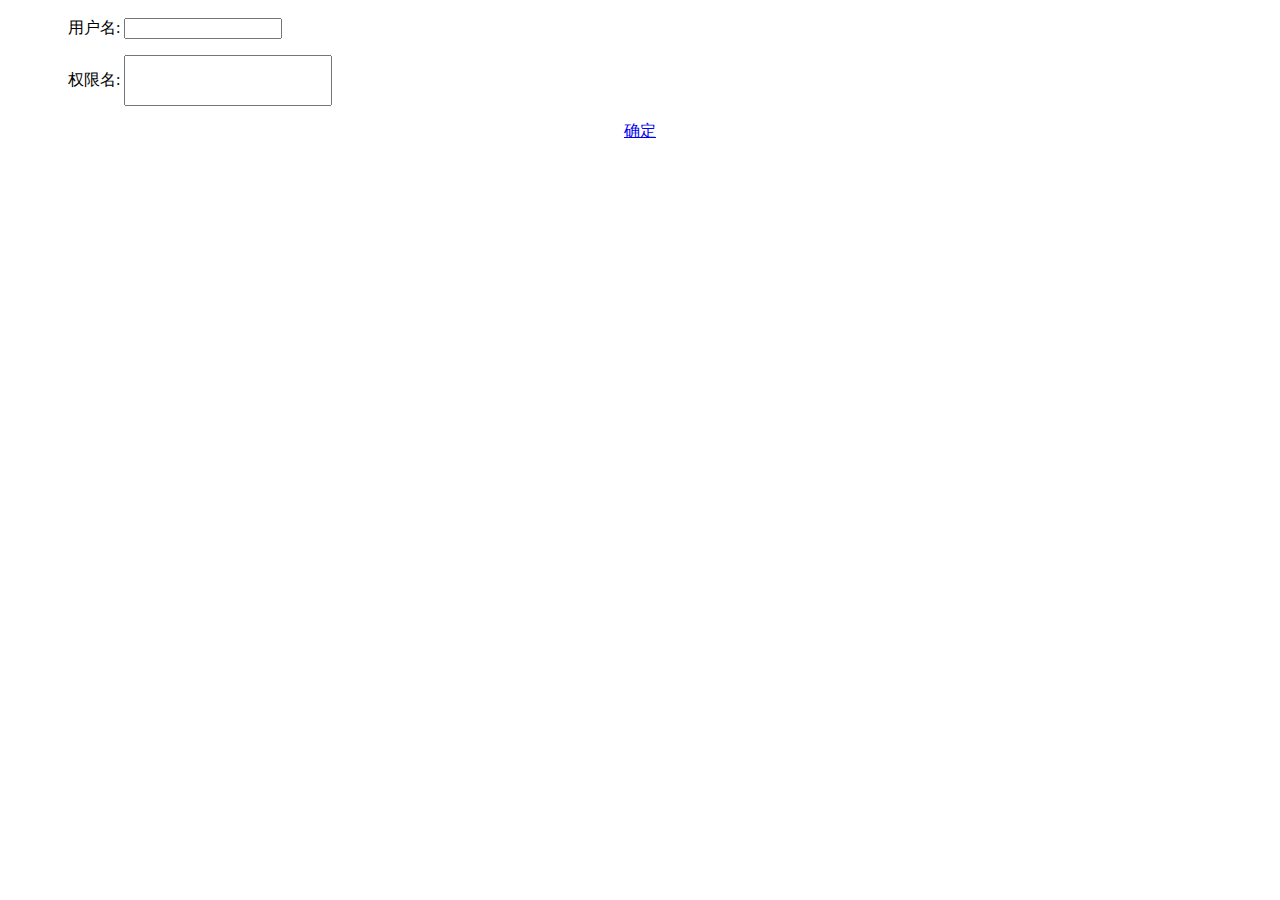
<file: src/main/resources/templates/back/access/toUserGrantManager.html>
<!DOCTYPE html>
<html xmlns:th="http://www.thymeleaf.org">
<head th:insert="/common/top_header :: head">
    <title>用户授权管理</title>
</head>
<body>
<table id="userGrantData" data-options="fit:true"></table>
<div id="grantDialog">
    <div style="padding:10px 10px 10px 60px">
        <label>用户名:</label>
        <input id="unameBox" class="easyui-textbox" type="text" name="userName" data-options="required:true"
               style="width: 150px"/>
        <p></p>
        <label> 权限名:</label>
        <input id="roleNames" class="easyui-combobox" type="text" name="roleNames" style="width:200px;height:45px"/>
    </div>
    <div style="text-align:center;padding:5px">
        <a href="javascript:void(0)" id="addGrantButton" onclick="submitGrantForm()">确定</a>
    </div>
</div>
<script type="text/javascript">
    $('#grantDialog').dialog({
        title: "设置用户权限",
        width: 350,
        height: 200,
        modal: true,
        closed: true,
    });
    var grantObj = undefined;
    grantObj = $('#userGrantData').datagrid({
        singleSelect: true,
        url: '/back/user/findUser.action',
        striped: true,
        loadMsg: "正在加载中...",
        pagination: true,
        pageNumber: 1,
        pageSize: 50,
        pageList: [10, 20, 30, 40, 50],
        remoteSort: false,
        toolbar: [{
            id: 'button_usergrant_reset',
            text: '重置权限',
            iconCls: 'icon-add',
            handler: function () {
                delGrants();
            }
        }, {
            id: 'button_usergrant_set',
            text: '设置权限',
            iconCls: 'icon-edit',
            handler: function () {
                appendGrant();
            }
        }],
        columns: [ [
            {
                field: 'id',
                sortable: true,
                align: 'center',
                checkbox: true
            }, {
                field: 'userName',
                title: '用户名',
                width: 200,
                align: 'center'
            }, {
                field: 'rname',
                title: '角色',
                width: 200,
                align: 'center'
            }
        ] ]
    });
    authButShow("button_usergrant_reset");
    authButShow("button_usergrant_set");
    function delGrants() {
        var row = grantObj.datagrid("getSelected");
        var loginIngUserID = $("#loginIngUserID").val();

        if (row == undefined || row == "" || row == null) {
            $.messager.alert('温馨提示', '请选择要重置权限的用户...', 'info');
        } else {
            if (loginIngUserID != row.id) {
                $.messager.confirm('确认信息', '确定要重置<b>' + row.userName + '</b>的全部权限吗?', function (r) {
                    if (r) {
                        $.post("/back/userRole/delRoleGrant.action", {uid: row.id}, function (data) {
                            if (data) {
                                $.messager.show({
                                    title: '成功提示',
                                    msg: '重置权限成功',
                                    timeout: 2000,
                                    showType: 'slide'
                                });
                            } else {
                                $.messager.alert('错误信息', '权限不足或该用户没有任何权限...', 'error');
                            }
                        }, "json");
                    }
                });
                $('#userGrantData').datagrid('reload');

            } else {
                $.messager.alert('错误提示', '权限不足...', 'error');
            }

        }
    }

    function appendGrant() {
        var rows = grantObj.datagrid("getSelected");
        if (rows != undefined && rows != '') {
            $('#grantDialog').dialog('open');

            $('#unameBox').textbox({
                value: rows.userName,
                editable: false
            });
            $('#roleNames').combobox({
                url: '/back/role/selRoles.action',
                valueField: 'rid',
                textField: 'rname',
                multiple: true,
                multiline: true,
                editable: false,
            });
            $('#addGrantButton').linkbutton({plain: true, iconCls: 'icon-add'});
        } else {
            $.messager.alert('温馨提示', '请选择要添加权限的用户...', 'info');
        }


    }

    function submitGrantForm() {
        var uid = grantObj.datagrid("getSelected").id;
        var rids = $('#roleNames').combobox('getValues');

        if (rids.length <= 0) {
            $.messager.alert('温馨提示', '请选择要赋予的用户权限', 'info');
        } else {
            var ridss = "";
            for (var i = 0; i < rids.length - 1; i++) {
                ridss += rids[i] + ",";
            }
            ridss += rids[rids.length - 1];
            $.post("/back/userRole/grantUserRole.action", {uid: uid, rids: ridss}, function (data) {
                if (data) {
                    $('#grantDialog').dialog('close');
                    $.messager.show({
                        title: '成功提示',
                        msg: '赋予成功',
                        timeout: 2000,
                        showType: 'slide'
                    });
                } else {
                    $.messager.alert('错误提示', '赋权失败,请联系开发人员...', 'error');
                }
            }, "json");
        }

    }
</script>
</body>
</html>
</file>
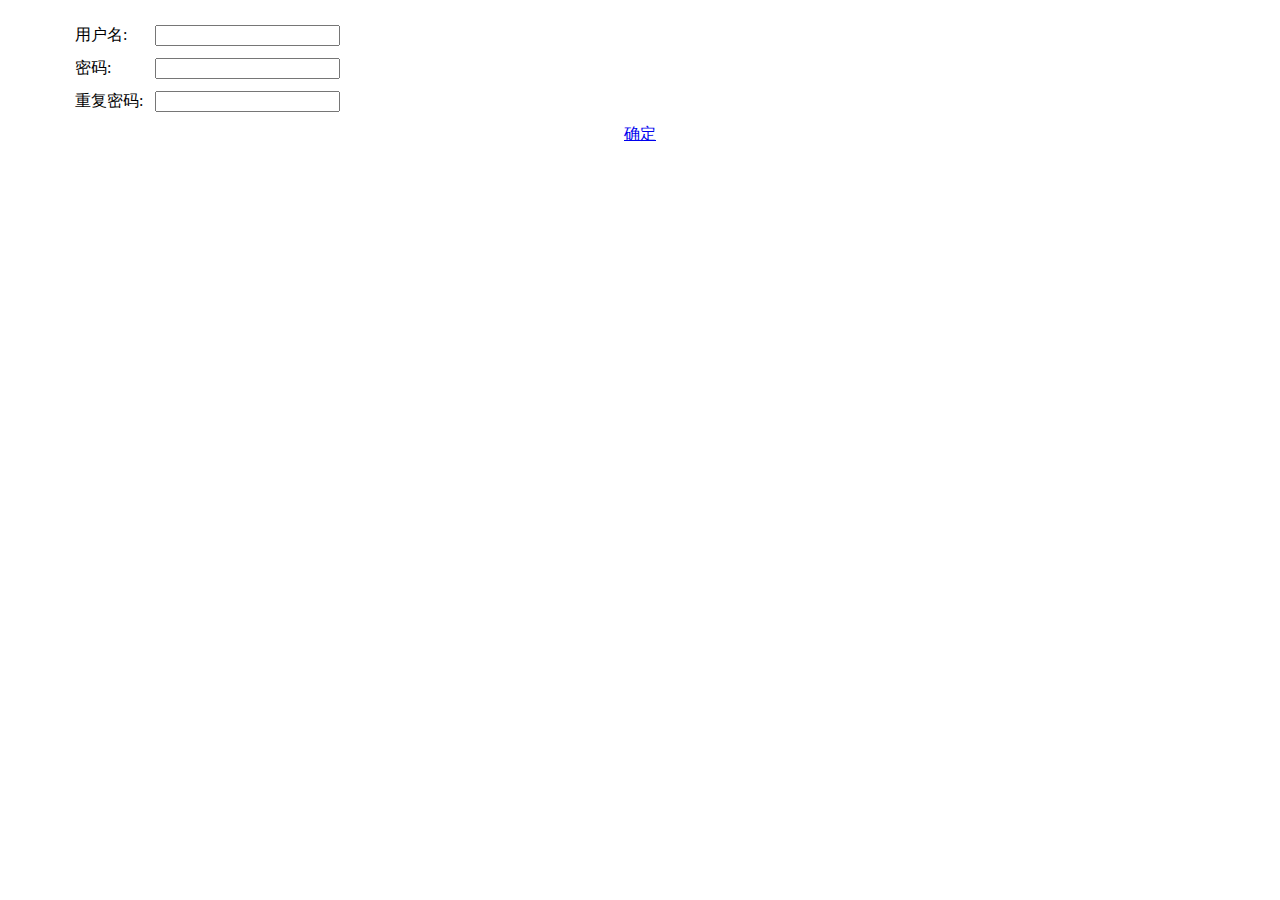
<file: src/main/resources/templates/back/access/toUserManager.html>
<!DOCTYPE html>
<html xmlns:th="http://www.thymeleaf.org">
<head th:insert="/common/top_header :: head">
    <title>用户管理</title>

</head>
<body>
<!-- ----------begin------------- -->
<table id="userData" data-options="fit:true" title="用户管理"></table>

<!--添加用户表单区 -->
<div id="userGridwin">
    <div style="padding: 10px 60px 20px 60px">
        <form id="userform" class="easyui-form" method="post"
              data-options="novalidate:true" action="">
            <table cellpadding="5">
                <tr>
                    <td>用户名:</td>
                    <td><input id="userName" class="easyui-textbox" type="text"
                               name="userName" data-options="required:true"></input></td>
                </tr>
                <tr>
                    <td>密码:</td>
                    <td><input id="password" class="easyui-passwordbox"
                               name="password" data-options="required:true"></input></td>
                </tr>
                <tr>
                    <td>重复密码:</td>
                    <td><input id="rpwd" class="easyui-passwordbox"
                               name="rpwd" data-options="required:true"></input></td>
                </tr>
            </table>
            <input type="hidden" id="id" name="id"/>
        </form>
        <div style="text-align: center; padding: 5px">
            <a id="userDataButton" href="javascript:void(0)"
               class="easyui-linkbutton" onclick="submitUserForm()">确定</a>
        </div>
    </div>
</div>
<!-- 以上是添加用户的表单区域 -->
<script th:inline="javascript">
    var editIndex = undefined;
    var editStatus = undefined;//用户进行的操作状态，用来区分添加还是修改
    var userObj;
    userObj = $('#userData').datagrid({
        url: '/back/user/findUser.action',
        striped : true,
        loadMsg : "正在加载中...",
        pagination : true,
        pageNumber : 1,
        pageSize : 50,
        pageList : [ 10, 20, 30, 40, 50 ],
        remoteSort : false,
        toolbar : [ {
            id:'button_user_add',
            text : '添加',
            iconCls : 'icon-add',
            handler : function() {
                append();
            }
        }, {
            id:'button_user_update',
            text : '修改',
            iconCls : 'icon-edit',
            handler : function() {
                updateUser();
            }
        }, {
            id:'button_user_delete',
            text : '删除',
            iconCls : 'icon-remove',
            handler : function() {
                delUsers();
            }
        }],
        columns : [ [ {
            field : 'id',
            sortable : true,
            align : 'center',
            checkbox : true
        }, {
            field : 'userName',
            title : '用户名',
            width : 200,
            align : 'center'
        }, {
            field : 'rname',
            title : '角色',
            width : 180,
            align : 'center'
        }, {
            field : 'registertime',
            title : '注册时间',
            width : 180,
            align : 'center'
        }, {
            field : 'updatetime',
            title : '上次修改时间',
            width : 180,
            align : 'center'
        } ] ]
    });


    authButShow("button_user_add");
    authButShow("button_user_delete");
    authButShow("button_user_update");

    /* 删除用户，一次只删除一个，由于后台的原因 */
    function delUsers() {
        var rows = userObj.datagrid("getSelections");
        var loginIngUserID = $("#loginIngUserID").val();
        if (rows != undefined && rows != '') {
            if (rows[0].id == loginIngUserID) {
                $.messager.alert('失败提示', '权限不足...', 'error');
            } else {
                $.messager.confirm('信息确认', '您确定要删除选定的数据吗?', function (r) {
                    if (r) {
                        var nids = "";
                        for (var i = 0; i < rows.length - 1; i++) {
                            nids += rows[i].id + ",";
                        }
                        nids += rows[rows.length - 1].id;
                        $.post("/back/user/removeUser.action", {
                            id: nids
                        }, function (data) {
                            if (data) {
                                $.messager.show({
                                    title: '成功提示',
                                    msg: '删除成功',
                                    timeout: 2000,
                                    showType: 'slide'
                                });
                                rows = undefined;
                                $('#userData').datagrid('reload');//刷新表格
                            } else {
                                $.messager.alert('失败提示', '删除失败', 'error');
                            }
                        });
                    }
                });
            }
        } else {
            $.messager.alert('温馨提示', '请选择要删除的数据...', 'info');
        }
    }

    /* 更新用户信息 */
    function updateUser() {
        editStatus = "update";

        var rows = userObj.datagrid("getSelections");

        if (rows.length > 0) {
            $("#id").val(rows[0].id);
            $('#userGridwin').dialog({
                title: '修改',
                closed: false
            });
            $('#userName').textbox({
                value: rows[0].userName
            });
            $('#password').textbox({
                value: ""
            });
            $('#rpwd').textbox({
                value: ""
            });
            $('#userDataButton').linkbutton({
                plain: true,
                iconCls: 'icon-ok'
            });

        } else {
            $.messager.alert('提示', '请选择要修改的行...', 'info');
        }
    }

    /* 	打开添加面板事件 */
    function append() {
        editStatus = "add";
        $("#id").val('');
        $('#userGridwin').dialog({
            title: '添加',
            closed: false
        });
        $('#userName').textbox({
            value: ""
        });
        $('#password').textbox({
            value: ""
        });
        $('#rpwd').textbox({
            value: ""
        });
        $('#userDataButton').linkbutton({
            plain: true,
            iconCls: 'icon-ok'
        });
    }

    /* 提交添加或更新用户信息表单事件 */
    function submitUserForm() {
        var loginIngUserID = $("#loginIngUserID").val();
        if (editStatus == "update") {
            if ($("#id").val() != loginIngUserID && loginIngUserID != 1) {
                $.messager.alert('失败提示', '权限不足...', 'error');
                return;
            }
            $('#userform').form('submit', {
                url: '/back/user/updateUser.action',
                onSubmit: function () {
                    if ($("#userName").val().length < 2) {
                        $.messager.alert('错误', '用户名长度不能太短...', 'error');
                        return false;
                    } else if ($("#password").val() == "") {
                        $.messager.alert('错误', '密码不能为空...', 'error');
                        return false;
                    } else if ($("#password").val() != $("#rpwd").val()) {
                        $.messager.alert('错误', '密码输入不一致...', 'error');
                        return false;
                    }
                    return true;
                },
                success: function (data) {
                    if (data > 0) {
                        $('#userGridwin').dialog('close');
                        $.messager.show({
                            title: '成功提示',
                            msg: '用户信息更新	成功',
                            timeout: 5000,
                            showType: 'slide'
                        });
                        editStatus = undefined;
                        $('#userData').datagrid("reload");
                    } else {
                        $.messager.alert('错误', '用户名已被使用...');
                    }
                }
            });
        } else if (editStatus == "add") {
            $('#userform').form('submit', {
                url: '/back/user/addUser.action',
                onSubmit: function () {
                    if ($("#userName").val().length < 2) {
                        $.messager.alert('错误', '用户名长度不能太短...', 'error');
                        return false;
                    } else if ($("#password").val() == "") {
                        $.messager.alert('错误', '密码不能为空...', 'error');
                        return false;
                    } else if ($("#password").val() != $("#rpwd").val()) {
                        $.messager.alert('错误', '密码输入不一致...', 'error');
                        return false;
                    }
                    return true;
                },
                success: function (data) {
                    if (data > 0) {
                        $('#userGridwin').dialog('close');
                        $.messager.show({
                            title: '成功提示',
                            msg: '添加成功',
                            timeout: 5000,
                            showType: 'slide'
                        });
                        editStatus = undefined;
                        $('#userData').datagrid("reload");
                    } else {
                        $.messager.alert('错误', data);
                    }
                }
            });
        }
    }

    /* 	重置添加用户表单 */
    function clearUserForm() {
        $('#userform').form('clear');
    }
</script>
</body>
</html>
</file>
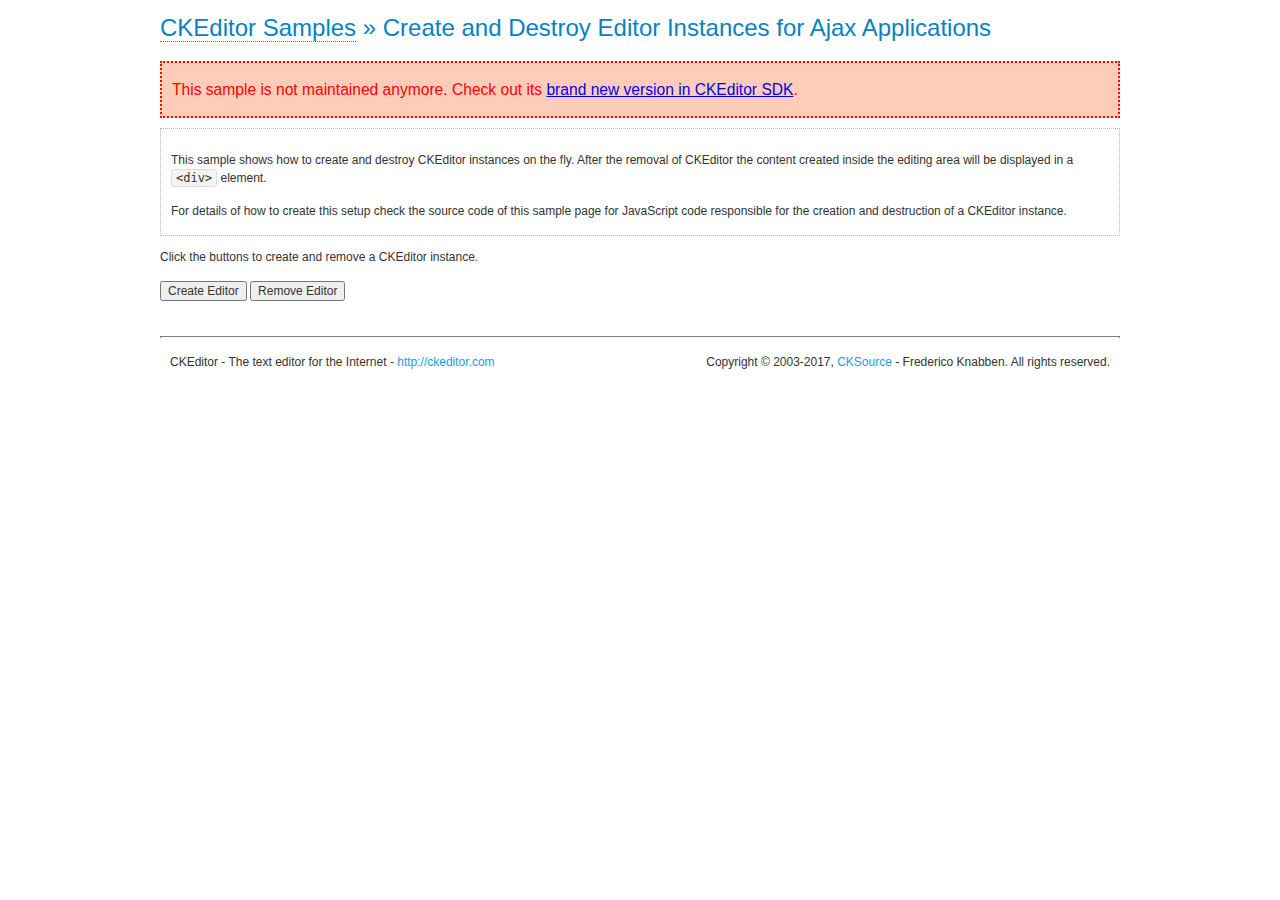
<file: src/main/resources/static/ckeditor/samples/old/ajax.html>
<!DOCTYPE html>
<!--
Copyright (c) 2003-2017, CKSource - Frederico Knabben. All rights reserved.
For licensing, see LICENSE.md or http://ckeditor.com/license
-->
<html>
<head>
	<meta charset="utf-8">
	<title>Ajax &mdash; CKEditor Sample</title>
	<script src="../../ckeditor.js"></script>
	<link rel="stylesheet" href="sample.css">
	<script>

		var editor, html = '';

		function createEditor() {
			if ( editor )
				return;

			// Create a new editor inside the <div id="editor">, setting its value to html
			var config = {};
			editor = CKEDITOR.appendTo( 'editor', config, html );
		}

		function removeEditor() {
			if ( !editor )
				return;

			// Retrieve the editor contents. In an Ajax application, this data would be
			// sent to the server or used in any other way.
			document.getElementById( 'editorcontents' ).innerHTML = html = editor.getData();
			document.getElementById( 'contents' ).style.display = '';

			// Destroy the editor.
			editor.destroy();
			editor = null;
		}

	</script>
</head>
<body>
	<h1 class="samples">
		<a href="index.html">CKEditor Samples</a> &raquo; Create and Destroy Editor Instances for Ajax Applications
	</h1>
	<div class="warning deprecated">
		This sample is not maintained anymore. Check out its <a href="http://sdk.ckeditor.com/samples/saveajax.html">brand new version in CKEditor SDK</a>.
	</div>
	<div class="description">
		<p>
			This sample shows how to create and destroy CKEditor instances on the fly. After the removal of CKEditor the content created inside the editing
			area will be displayed in a <code>&lt;div&gt;</code> element.
		</p>
		<p>
			For details of how to create this setup check the source code of this sample page
			for JavaScript code responsible for the creation and destruction of a CKEditor instance.
		</p>
	</div>
	<p>Click the buttons to create and remove a CKEditor instance.</p>
	<p>
		<input onclick="createEditor();" type="button" value="Create Editor">
		<input onclick="removeEditor();" type="button" value="Remove Editor">
	</p>
	<!-- This div will hold the editor. -->
	<div id="editor">
	</div>
	<div id="contents" style="display: none">
		<p>
			Edited Contents:
		</p>
		<!-- This div will be used to display the editor contents. -->
		<div id="editorcontents">
		</div>
	</div>
	<div id="footer">
		<hr>
		<p>
			CKEditor - The text editor for the Internet - <a class="samples" href="http://ckeditor.com/">http://ckeditor.com</a>
		</p>
		<p id="copy">
			Copyright &copy; 2003-2017, <a class="samples" href="http://cksource.com/">CKSource</a> - Frederico
			Knabben. All rights reserved.
		</p>
	</div>
</body>
</html>
</file>
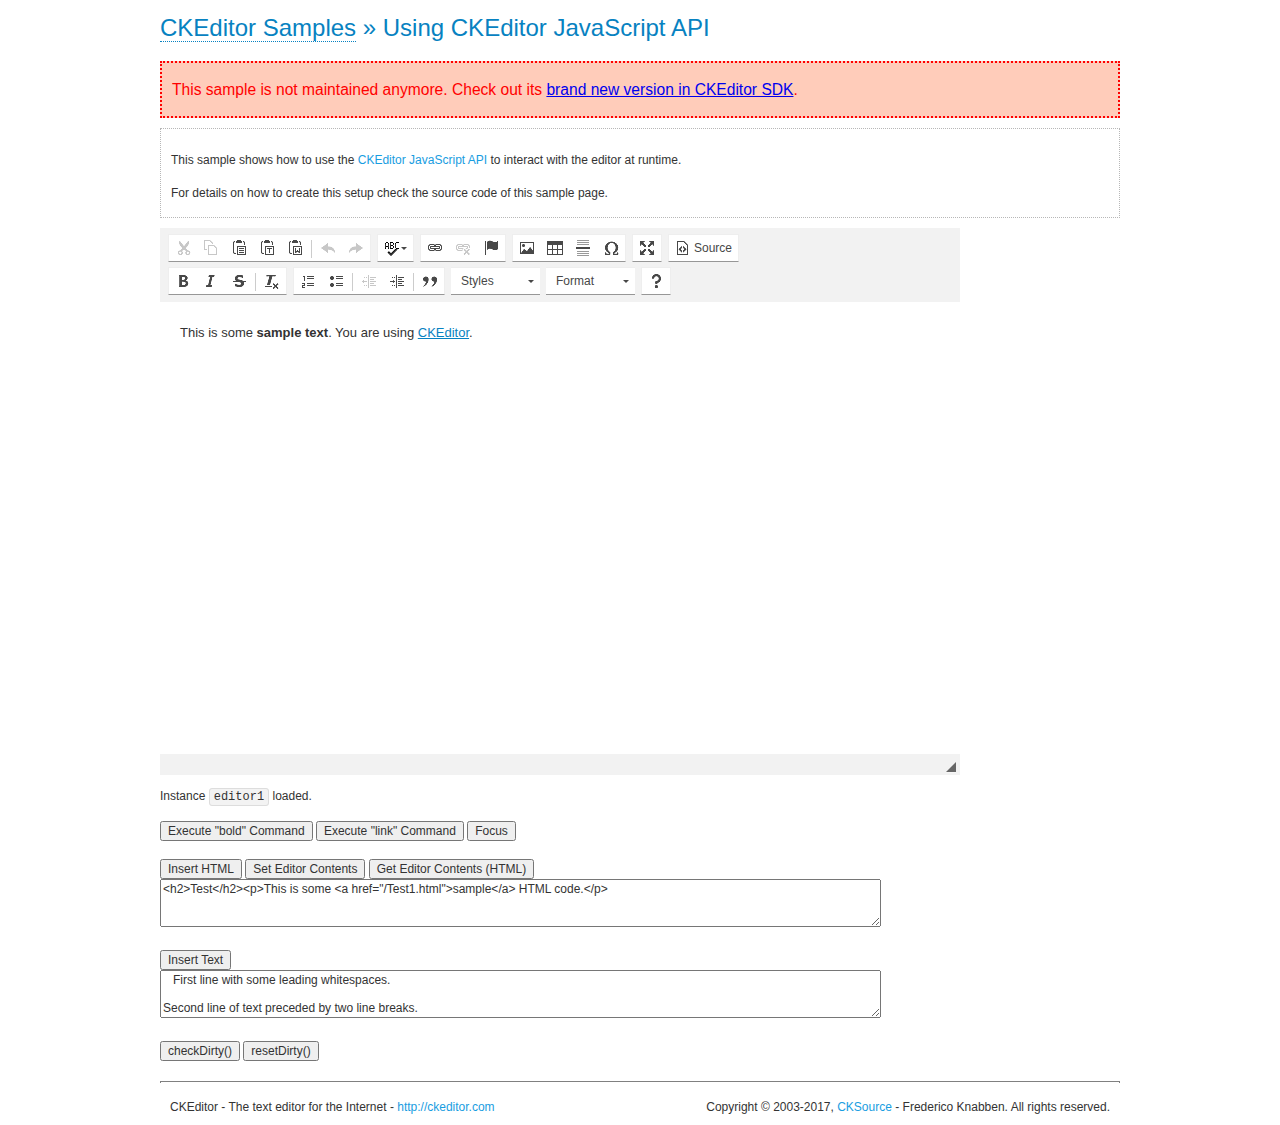
<file: src/main/resources/static/ckeditor/samples/old/api.html>
<!DOCTYPE html>
<!--
Copyright (c) 2003-2017, CKSource - Frederico Knabben. All rights reserved.
For licensing, see LICENSE.md or http://ckeditor.com/license
-->
<html>
<head>
	<meta charset="utf-8">
	<title>API Usage &mdash; CKEditor Sample</title>
	<script src="../../ckeditor.js"></script>
	<link href="sample.css" rel="stylesheet">
	<script>

// The instanceReady event is fired, when an instance of CKEditor has finished
// its initialization.
CKEDITOR.on( 'instanceReady', function( ev ) {
	// Show the editor name and description in the browser status bar.
	document.getElementById( 'eMessage' ).innerHTML = 'Instance <code>' + ev.editor.name + '<\/code> loaded.';

	// Show this sample buttons.
	document.getElementById( 'eButtons' ).style.display = 'block';
});

function InsertHTML() {
	// Get the editor instance that we want to interact with.
	var editor = CKEDITOR.instances.editor1;
	var value = document.getElementById( 'htmlArea' ).value;

	// Check the active editing mode.
	if ( editor.mode == 'wysiwyg' )
	{
		// Insert HTML code.
		// http://docs.ckeditor.com/#!/api/CKEDITOR.editor-method-insertHtml
		editor.insertHtml( value );
	}
	else
		alert( 'You must be in WYSIWYG mode!' );
}

function InsertText() {
	// Get the editor instance that we want to interact with.
	var editor = CKEDITOR.instances.editor1;
	var value = document.getElementById( 'txtArea' ).value;

	// Check the active editing mode.
	if ( editor.mode == 'wysiwyg' )
	{
		// Insert as plain text.
		// http://docs.ckeditor.com/#!/api/CKEDITOR.editor-method-insertText
		editor.insertText( value );
	}
	else
		alert( 'You must be in WYSIWYG mode!' );
}

function SetContents() {
	// Get the editor instance that we want to interact with.
	var editor = CKEDITOR.instances.editor1;
	var value = document.getElementById( 'htmlArea' ).value;

	// Set editor contents (replace current contents).
	// http://docs.ckeditor.com/#!/api/CKEDITOR.editor-method-setData
	editor.setData( value );
}

function GetContents() {
	// Get the editor instance that you want to interact with.
	var editor = CKEDITOR.instances.editor1;

	// Get editor contents
	// http://docs.ckeditor.com/#!/api/CKEDITOR.editor-method-getData
	alert( editor.getData() );
}

function ExecuteCommand( commandName ) {
	// Get the editor instance that we want to interact with.
	var editor = CKEDITOR.instances.editor1;

	// Check the active editing mode.
	if ( editor.mode == 'wysiwyg' )
	{
		// Execute the command.
		// http://docs.ckeditor.com/#!/api/CKEDITOR.editor-method-execCommand
		editor.execCommand( commandName );
	}
	else
		alert( 'You must be in WYSIWYG mode!' );
}

function CheckDirty() {
	// Get the editor instance that we want to interact with.
	var editor = CKEDITOR.instances.editor1;
	// Checks whether the current editor contents present changes when compared
	// to the contents loaded into the editor at startup
	// http://docs.ckeditor.com/#!/api/CKEDITOR.editor-method-checkDirty
	alert( editor.checkDirty() );
}

function ResetDirty() {
	// Get the editor instance that we want to interact with.
	var editor = CKEDITOR.instances.editor1;
	// Resets the "dirty state" of the editor (see CheckDirty())
	// http://docs.ckeditor.com/#!/api/CKEDITOR.editor-method-resetDirty
	editor.resetDirty();
	alert( 'The "IsDirty" status has been reset' );
}

function Focus() {
	CKEDITOR.instances.editor1.focus();
}

function onFocus() {
	document.getElementById( 'eMessage' ).innerHTML = '<b>' + this.name + ' is focused </b>';
}

function onBlur() {
	document.getElementById( 'eMessage' ).innerHTML = this.name + ' lost focus';
}

	</script>

</head>
<body>
	<h1 class="samples">
		<a href="index.html">CKEditor Samples</a> &raquo; Using CKEditor JavaScript API
	</h1>
	<div class="warning deprecated">
		This sample is not maintained anymore. Check out its <a href="http://sdk.ckeditor.com/samples/api.html">brand new version in CKEditor SDK</a>.
	</div>
	<div class="description">
	<p>
		This sample shows how to use the
		<a class="samples" href="http://docs.ckeditor.com/#!/api/CKEDITOR.editor">CKEditor JavaScript API</a>
		to interact with the editor at runtime.
	</p>
	<p>
		For details on how to create this setup check the source code of this sample page.
	</p>
	</div>

	<!-- This <div> holds alert messages to be display in the sample page. -->
	<div id="alerts">
		<noscript>
			<p>
				<strong>CKEditor requires JavaScript to run</strong>. In a browser with no JavaScript
				support, like yours, you should still see the contents (HTML data) and you should
				be able to edit it normally, without a rich editor interface.
			</p>
		</noscript>
	</div>
	<form action="../../../samples/sample_posteddata.php" method="post">
		<textarea cols="100" id="editor1" name="editor1" rows="10">&lt;p&gt;This is some &lt;strong&gt;sample text&lt;/strong&gt;. You are using &lt;a href="http://ckeditor.com/"&gt;CKEditor&lt;/a&gt;.&lt;/p&gt;</textarea>

		<script>
			// Replace the <textarea id="editor1"> with an CKEditor instance.
			CKEDITOR.replace( 'editor1', {
				on: {
					focus: onFocus,
					blur: onBlur,

					// Check for availability of corresponding plugins.
					pluginsLoaded: function( evt ) {
						var doc = CKEDITOR.document, ed = evt.editor;
						if ( !ed.getCommand( 'bold' ) )
							doc.getById( 'exec-bold' ).hide();
						if ( !ed.getCommand( 'link' ) )
							doc.getById( 'exec-link' ).hide();
					}
				}
			});
		</script>

		<p id="eMessage">
		</p>

		<div id="eButtons" style="display: none">
			<input id="exec-bold" onclick="ExecuteCommand('bold');" type="button" value="Execute &quot;bold&quot; Command">
			<input id="exec-link" onclick="ExecuteCommand('link');" type="button" value="Execute &quot;link&quot; Command">
			<input onclick="Focus();" type="button" value="Focus">
			<br><br>
			<input onclick="InsertHTML();" type="button" value="Insert HTML">
			<input onclick="SetContents();" type="button" value="Set Editor Contents">
			<input onclick="GetContents();" type="button" value="Get Editor Contents (HTML)">
			<br>
			<textarea cols="100" id="htmlArea" rows="3">&lt;h2&gt;Test&lt;/h2&gt;&lt;p&gt;This is some &lt;a href="/Test1.html"&gt;sample&lt;/a&gt; HTML code.&lt;/p&gt;</textarea>
			<br>
			<br>
			<input onclick="InsertText();" type="button" value="Insert Text">
			<br>
			<textarea cols="100" id="txtArea" rows="3">   First line with some leading whitespaces.

Second line of text preceded by two line breaks.</textarea>
			<br>
			<br>
			<input onclick="CheckDirty();" type="button" value="checkDirty()">
			<input onclick="ResetDirty();" type="button" value="resetDirty()">
		</div>
	</form>
	<div id="footer">
		<hr>
		<p>
			CKEditor - The text editor for the Internet - <a class="samples" href="http://ckeditor.com/">http://ckeditor.com</a>
		</p>
		<p id="copy">
			Copyright &copy; 2003-2017, <a class="samples" href="http://cksource.com/">CKSource</a> - Frederico
			Knabben. All rights reserved.
		</p>
	</div>
</body>
</html>
</file>
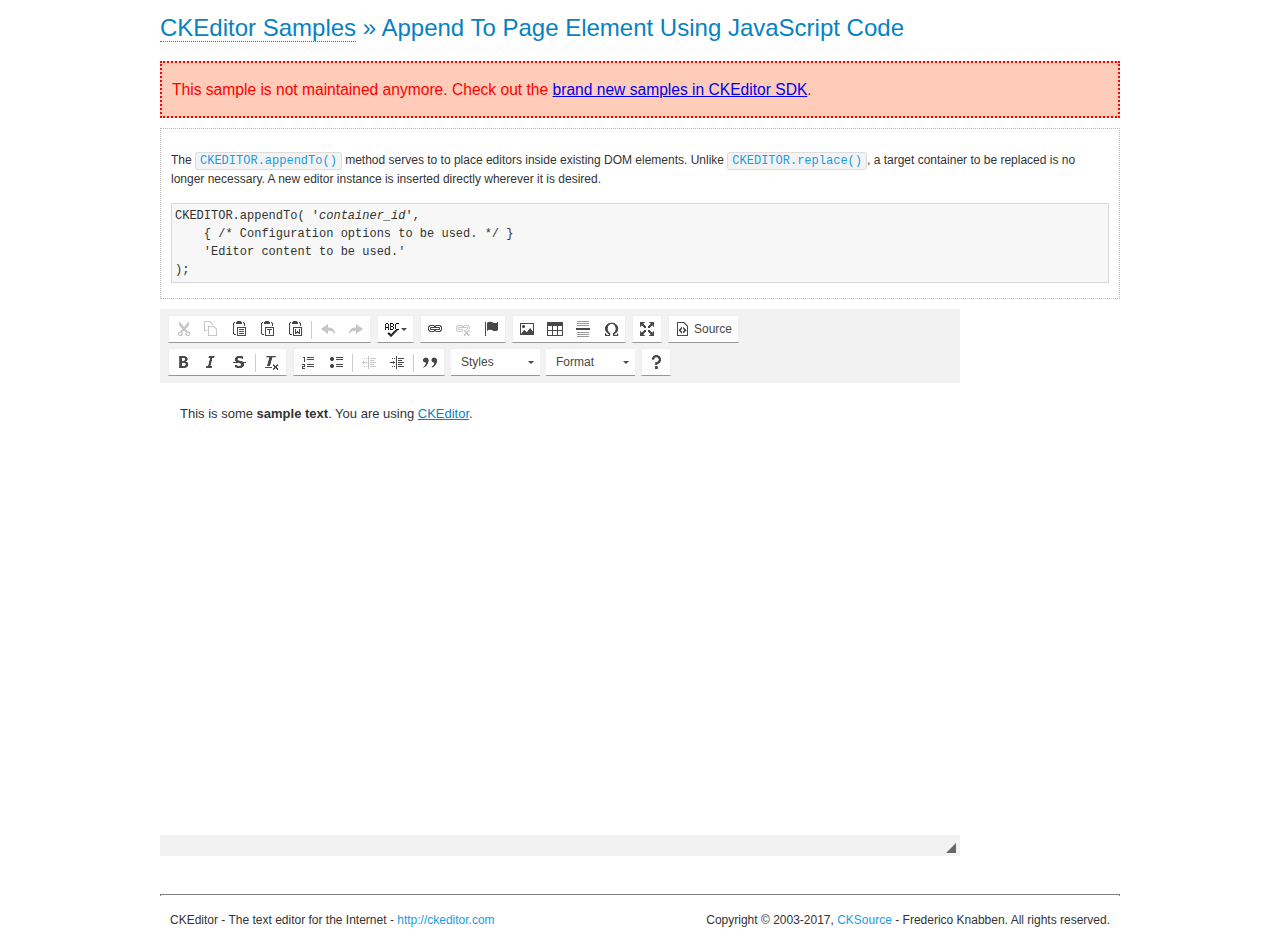
<file: src/main/resources/static/ckeditor/samples/old/appendto.html>
<!DOCTYPE html>
<!--
Copyright (c) 2003-2017, CKSource - Frederico Knabben. All rights reserved.
For licensing, see LICENSE.md or http://ckeditor.com/license
-->
<html>
<head>
	<meta charset="utf-8">
	<title>Append To Page Element Using JavaScript Code &mdash; CKEditor Sample</title>
	<script src="../../ckeditor.js"></script>
	<link rel="stylesheet" href="sample.css">
</head>
<body>
	<h1 class="samples">
		<a href="index.html">CKEditor Samples</a> &raquo; Append To Page Element Using JavaScript Code
	</h1>
	<div class="warning deprecated">
		This sample is not maintained anymore. Check out the <a href="http://sdk.ckeditor.com/">brand new samples in CKEditor SDK</a>.
	</div>
	<div id="section1">
		<div class="description">
			<p>
				The <code><a class="samples" href="http://docs.ckeditor.com/#!/api/CKEDITOR-method-appendTo">CKEDITOR.appendTo()</a></code> method serves to to place editors inside existing DOM elements. Unlike <code><a class="samples" href="http://docs.ckeditor.com/#!/api/CKEDITOR-method-replace">CKEDITOR.replace()</a></code>,
				a target container to be replaced is no longer necessary. A new editor
				instance is inserted directly wherever it is desired.
			</p>
<pre class="samples">CKEDITOR.appendTo( '<em>container_id</em>',
	{ /* Configuration options to be used. */ }
	'Editor content to be used.'
);</pre>
		</div>
		<script>

			// This call can be placed at any point after the
			// DOM element to append CKEditor to or inside the <head><script>
			// in a window.onload event handler.

			// Append a CKEditor instance using the default configuration and the
			// provided content to the <div> element of ID "section1".
			CKEDITOR.appendTo( 'section1',
				null,
				'<p>This is some <strong>sample text</strong>. You are using <a href="http://ckeditor.com/">CKEditor</a>.</p>'
			);

		</script>
	</div>
	<br>
	<div id="footer">
		<hr>
		<p>
			CKEditor - The text editor for the Internet - <a class="samples" href="http://ckeditor.com/">http://ckeditor.com</a>
		</p>
		<p id="copy">
			Copyright &copy; 2003-2017, <a class="samples" href="http://cksource.com/">CKSource</a> - Frederico
			Knabben. All rights reserved.
		</p>
	</div>
</body>
</html>
</file>
<file: src/main/resources/static/ckeditor/samples/css/samples.css>
/**
 * @license Copyright (c) 2003-2017, CKSource - Frederico Knabben. All rights reserved.
 * For licensing, see LICENSE.md or http://ckeditor.com/license
 */
@media (max-width: 900px) {
  .global-is-mobile-hidden {
    display: none !important;
  }
}
article,
aside,
details,
figcaption,
figure,
footer,
header,
hgroup,
main,
menu,
nav,
section {
  display: block;
}
body,
html {
  margin: 0;
  padding: 0;
  font: 16px / 1.8 Arial, 'Helvetica Neue', Helvetica, sans-serif;
  font-weight: 300;
  color: #575757;
}
.grid-width-10 {
  width: 10%;
}
.grid-width-20 {
  width: 20%;
}
.grid-width-30 {
  width: 30%;
}
.grid-width-40 {
  width: 40%;
}
.grid-width-50 {
  width: 50%;
}
.grid-width-60 {
  width: 60%;
}
.grid-width-70 {
  width: 70%;
}
.grid-width-80 {
  width: 80%;
}
.grid-width-90 {
  width: 90%;
}
.grid-width-100 {
  width: 100%;
}
@media (max-width: 900px) {
  .grid-width-10,
  .grid-width-20,
  .grid-width-30,
  .grid-width-40,
  .grid-width-50,
  .grid-width-60,
  .grid-width-70,
  .grid-width-80,
  .grid-width-90,
  .grid-width-100 {
    width: 100%;
  }
}
*[class*="grid-width"] {
  -webkit-box-sizing: border-box;
  -moz-box-sizing: border-box;
  box-sizing: border-box;
  padding-left: 4%;
  padding-right: 4%;
  float: left;
}
*[class*="grid-width"]:after,
.grid-container:after,
*[class*="grid-width"]:before,
.grid-container:before {
  content: '';
  display: block;
  overflow: hidden;
  visibility: hidden;
  font-size: 0;
  line-height: 0;
  width: 0;
  height: 0;
}
*[class*="grid-width"]:after,
.grid-container:after {
  clear: both;
}
.grid-container {
  -webkit-box-sizing: border-box;
  -moz-box-sizing: border-box;
  box-sizing: border-box;
  margin-left: auto;
  margin-right: auto;
}
.grid-container-nested *[class*="grid-width"]:first-child {
  padding-left: 0;
}
.grid-container-nested *[class*="grid-width"]:last-child {
  padding-right: 0;
}
@media (max-width: 900px) {
  .grid-container-nested *[class*="grid-width"]:first-child {
    padding-left: 4%;
  }
  .grid-container-nested *[class*="grid-width"]:last-child {
    padding-right: 4%;
  }
}
.header-a {
  min-height: 140px;
  overflow: hidden;
}
.header-a .header-a-logo {
  margin: 40px 0 0;
}
@media (max-width: 900px) {
  .header-a .header-a-logo {
    text-align: center;
  }
}
.header-a .header-a-logo img {
  border: transparent;
}
.navigation-a {
  height: 30px;
  background: #3D3D3D;
  position: absolute;
  left: 0;
  right: 0;
  top: 0;
  padding: 0;
  overflow: hidden;
}
@media (max-width: 900px) {
  .navigation-a {
    text-align: center;
  }
}
.navigation-a ul {
  list-style: none;
  margin: 0;
  overflow: hidden;
}
.navigation-a ul li,
.navigation-a ul li a {
  display: inline-block;
}
@media (max-width: 900px) {
  .navigation-a ul {
    width: auto;
    text-overflow: ellipsis;
    white-space: nowrap;
    display: inline-block;
    float: none;
  }
  .navigation-a ul:before,
  .navigation-a ul:after {
    display: none;
  }
}
.navigation-a ul.navigation-a-left {
  text-align: left;
}
@media (max-width: 900px) {
  .navigation-a ul.navigation-a-left {
    padding-right: 0;
  }
}
.navigation-a ul.navigation-a-right {
  text-align: right;
}
@media (max-width: 900px) {
  .navigation-a ul.navigation-a-right {
    padding-left: 23px;
  }
}
.navigation-a ul li + li {
  margin-left: 23px;
}
.navigation-a ul li a {
  font-size: 10px;
  font-size: 0.625rem;
  line-height: 18px;
  line-height: 1.13rem;
  line-height: 30px;
  float: left;
  color: #ddd;
  font-weight: bold;
  text-decoration: none;
  text-transform: uppercase;
}
.navigation-a ul li a:hover {
  cursor: pointer;
  color: #fff;
}
.icon-navigation-a-github:before,
.icon-navigation-a-github:after {
  background-image: url("[data-uri]");
}
.navigation-b {
  text-align: right;
  margin: 52px 0 0;
  overflow: visible;
}
@media (max-width: 900px) {
  .navigation-b {
    text-align: center;
    margin-top: 20px;
    padding: 0;
  }
}
.navigation-b ul {
  padding: 0;
  list-style: none;
  margin: 0;
  overflow: visible;
}
.navigation-b ul li,
.navigation-b ul li a {
  display: inline-block;
}
@media (max-width: 900px) {
  .navigation-b ul {
    display: table;
    width: 100%;
    padding-bottom: 1.5em;
  }
}
@media (max-width: 900px) {
  .navigation-b ul li {
    display: table-row;
  }
}
.navigation-b ul li + li {
  margin-left: 20px;
}
@media (max-width: 900px) {
  .navigation-b ul li + li {
    margin-left: 0;
  }
}
.navigation-b ul li a {
  -webkit-box-sizing: border-box;
  -moz-box-sizing: border-box;
  box-sizing: border-box;
  text-transform: uppercase;
  text-decoration: none;
  outline: none;
}
@media (max-width: 900px) {
  .navigation-b ul li a {
    width: 100%;
    -webkit-border-radius: 0;
    -webkit-background-clip: padding-box;
    -moz-border-radius: 0;
    -moz-background-clip: padding;
    border-radius: 0;
    background-clip: padding-box;
  }
}
.footer-a {
  font-size: 13px;
  font-size: 0.8125rem;
  line-height: 23.4px;
  line-height: 1.46rem;
  padding-top: 2.25em;
  padding-bottom: 2.25em;
  overflow: hidden;
  color: #8a8a8a;
}
.footer-a a {
  color: #27C0D8;
  text-decoration: none;
  border-bottom: 1px dotted #27C0D8;
}
.footer-a a:hover {
  color: #23adc2;
}
.footer-a p {
  margin: 0;
  display: inline-block;
  text-align: center;
}
.content {
  font-size: 14px;
  font-size: 0.875rem;
  line-height: 25.2px;
  line-height: 1.57rem;
  overflow: hidden;
  padding-top: 1.5em;
  padding-bottom: 1.5em;
}
.content p {
  margin: 0.75em 0;
}
.content ul,
.content ol,
.content pre,
.content blockquote,
.content textarea:not([class^="cke"]),
.content .cke {
  margin: 1.875em 0;
}
.content code,
.content kbd {
  -webkit-border-radius: 3px;
  -webkit-background-clip: padding-box;
  -moz-border-radius: 3px;
  -moz-background-clip: padding;
  border-radius: 3px;
  background-clip: padding-box;
  padding: 3px 4px;
}
.content pre,
.content code,
.content kbd,
.content blockquote {
  background: #f5f5f5;
}
.content blockquote,
.content pre {
  background: none;
  border-left: 4px solid #27C0D8;
  padding: 1.5em 2.25em;
}
.content p a,
.content ul a,
.content ol a,
.content blockquote a,
.content h1 a,
.content h2 a,
.content h3 a,
.content h4 a,
.content h5 a {
  color: #27C0D8;
  text-decoration: none;
  border-bottom: 1px dotted #27C0D8;
}
.content p a:hover,
.content ul a:hover,
.content ol a:hover,
.content blockquote a:hover,
.content h1 a:hover,
.content h2 a:hover,
.content h3 a:hover,
.content h4 a:hover,
.content h5 a:hover {
  color: #23adc2;
}
.content h1,
.content h2,
.content h3,
.content h4,
.content h5 {
  color: #000;
  font-weight: 100;
}
.content h1 code,
.content h2 code,
.content h3 code,
.content h4 code,
.content h5 code,
.content h1 kbd,
.content h2 kbd,
.content h3 kbd,
.content h4 kbd,
.content h5 kbd {
  font-size: inherit;
}
.content h1 a.content-heading-anchor,
.content h2 a.content-heading-anchor,
.content h3 a.content-heading-anchor,
.content h4 a.content-heading-anchor,
.content h5 a.content-heading-anchor {
  font-weight: 100;
  vertical-align: middle;
  opacity: 0;
  border: 0;
}
.content h1:hover a.content-heading-anchor,
.content h2:hover a.content-heading-anchor,
.content h3:hover a.content-heading-anchor,
.content h4:hover a.content-heading-anchor,
.content h5:hover a.content-heading-anchor {
  opacity: 1;
}
.content h1:target a,
.content h2:target a,
.content h3:target a,
.content h4:target a,
.content h5:target a {
  -webkit-animation: targetLinkOpacity 0.5s linear alternate;
  -moz-animation: targetLinkOpacity 0.5s linear alternate;
  -o-animation: targetLinkOpacity 0.5s linear alternate;
  animation: targetLinkOpacity 0.5s linear alternate;
  opacity: 1;
}
.content input,
.content select,
.content textarea:not([class^="cke"]) {
  -webkit-border-radius: 3px;
  -webkit-background-clip: padding-box;
  -moz-border-radius: 3px;
  -moz-background-clip: padding;
  border-radius: 3px;
  background-clip: padding-box;
  -webkit-box-shadow: inset 0 1px 1px rgba(0, 0, 0, 0.08);
  -moz-box-shadow: inset 0 1px 1px rgba(0, 0, 0, 0.08);
  box-shadow: inset 0 1px 1px rgba(0, 0, 0, 0.08);
  font: inherit;
  color: inherit;
  border: 1px solid #D9D9D9;
  padding: .2em .5em;
}
.content input:focus,
.content select:focus,
.content textarea:not([class^="cke"]):focus {
  border-color: #66afe9;
  outline: 0;
  -webkit-box-shadow: inset 0 1px 1px rgba(0, 0, 0, 0.08), 0 0 8px #93c6ef;
  -moz-box-shadow: inset 0 1px 1px rgba(0, 0, 0, 0.08), 0 0 8px #93c6ef;
  box-shadow: inset 0 1px 1px rgba(0, 0, 0, 0.08), 0 0 8px #93c6ef;
}
.content abbr {
  border-bottom: 1px dotted #666;
  cursor: pointer;
}
.content blockquote {
  font-style: italic;
  font-family: Georgia, Times, "Times New Roman", serif;
  font-size: 16px;
  font-size: 1rem;
  line-height: 28.8px;
  line-height: 1.8rem;
}
.content em {
  font-style: italic;
}
.content h1 {
  font-size: 36px;
  font-size: 2.25rem;
  line-height: 64.8px;
  line-height: 4.05rem;
  margin: 1.125em 0 0;
}
.content h2 {
  font-size: 27.2px;
  font-size: 1.7rem;
  line-height: 48.96px;
  line-height: 3.06rem;
  margin: 0.9em 0 0;
}
.content h3 {
  font-size: 24px;
  font-size: 1.5rem;
  line-height: 43.2px;
  line-height: 2.7rem;
  font-weight: 500;
  margin: 0.75em 0 0;
}
.content h4 {
  font-size: 19.2px;
  font-size: 1.2rem;
  line-height: 34.56px;
  line-height: 2.16rem;
  font-weight: 500;
  margin: 0.75em 0 0;
}
.content h5 {
  font-size: 17.6px;
  font-size: 1.1rem;
  line-height: 31.68px;
  line-height: 1.98rem;
  font-weight: 500;
  margin: 0.75em 0 0;
}
.content hr {
  border: 0;
  border-top: 4px solid #D9D9D9;
  margin: 1.5em 0;
}
.content input[type="text"] {
  height: 1.8em;
  line-height: 1.8em;
}
.content input[type="button"] {
  -webkit-appearance: button;
  -moz-appearance: button;
  appearance: button;
}
.content kbd {
  font-size: 12px;
  font-size: 0.75rem;
  line-height: 21.6px;
  line-height: 1.35rem;
  font-family: Arial, 'Helvetica Neue', Helvetica, sans-serif;
  padding: 2px 6px;
  -webkit-box-shadow: 0 0 4px #fff inset, 0 2px 0 #D9D9D9;
  -moz-box-shadow: 0 0 4px #fff inset, 0 2px 0 #D9D9D9;
  box-shadow: 0 0 4px #fff inset, 0 2px 0 #D9D9D9;
}
.content p img {
  vertical-align: middle;
}
.content p pre {
  padding: 1.5em;
}
.content pre {
  padding: 0;
  border: 0;
  tab-size: 4;
  -o-tab-size: 4;
  -moz-tab-size: 4;
}
.content pre,
.content code {
  font-size: 11.89px;
  font-size: 0.743rem;
  line-height: 21.4px;
  line-height: 1.34rem;
  font-family: Consolas, Menlo, Monaco, Lucida Console, Liberation Mono, DejaVu Sans Mono, Bitstream Vera Sans Mono, Courier New, monospace, serif;
}
.content pre a,
.content code a {
  border: 0;
}
.content pre code {
  padding: 0.75em;
  display: block;
}
.content strong {
  color: #000;
}
.content ul ul,
.content ol ul,
.content ul ol,
.content ol ol {
  margin: 0.75em 0;
}
.content ul li,
.content ol li {
  font-size: 14px;
  font-size: 0.875rem;
  line-height: 30.24px;
  line-height: 1.89rem;
}
.content textarea:not([class^="cke"]) {
  width: 100%;
}
.content div.todo {
  border: 2px dotted #444;
  padding: 10px;
  margin: 60px 0 10px 0;
  /* Remove me some day */
}
.content div.todo:before {
  content: "TODO";
  font-weight: bold;
}
body a.button-a,
body button.button-a,
body input.button-a {
  -webkit-border-radius: 3px;
  -webkit-background-clip: padding-box;
  -moz-border-radius: 3px;
  -moz-background-clip: padding;
  border-radius: 3px;
  background-clip: padding-box;
  font-size: 14px;
  font-size: 0.875rem;
  line-height: 25.2px;
  line-height: 1.57rem;
  height: 36px;
  line-height: 36px;
  padding: 0 1.1em;
  font-weight: 700;
  color: #3e3e3e;
  white-space: nowrap;
  text-decoration: none;
  display: inline-block;
  cursor: pointer;
  border: 0;
  vertical-align: middle;
  margin: 1px 0;
  background: transparent;
}
body a.button-a.icon-pos-left,
body button.button-a.icon-pos-left,
body input.button-a.icon-pos-left {
  padding-left: .8em;
}
body a.button-a.icon-pos-right,
body button.button-a.icon-pos-right,
body input.button-a.icon-pos-right {
  padding-right: .8em;
}
body a.button-a.button-a-no-text,
body button.button-a.button-a-no-text,
body input.button-a.button-a-no-text {
  -webkit-border-radius: 100px;
  -webkit-background-clip: padding-box;
  -moz-border-radius: 100px;
  -moz-background-clip: padding;
  border-radius: 100px;
  background-clip: padding-box;
  width: 36px;
  padding: 0;
  text-indent: -999px;
  overflow: hidden;
  position: relative;
  text-align: center;
}
body a.button-a.button-a-no-text:before,
body button.button-a.button-a-no-text:before,
body input.button-a.button-a-no-text:before {
  position: absolute;
  left: 50%;
  top: 50%;
  margin: -9px 0 0 -9px;
}
@media (max-width: 900px) {
  body a.button-a.button-a-mobile-collapsed,
  body button.button-a.button-a-mobile-collapsed,
  body input.button-a.button-a-mobile-collapsed {
    -webkit-border-radius: 100px;
    -webkit-background-clip: padding-box;
    -moz-border-radius: 100px;
    -moz-background-clip: padding;
    border-radius: 100px;
    background-clip: padding-box;
    width: 36px;
    padding: 0;
    text-indent: -999px;
    overflow: hidden;
    position: relative;
    text-align: center;
  }
  body a.button-a.button-a-mobile-collapsed:before,
  body button.button-a.button-a-mobile-collapsed:before,
  body input.button-a.button-a-mobile-collapsed:before {
    position: absolute;
    left: 50%;
    top: 50%;
    margin: -9px 0 0 -9px;
  }
  body a.button-a.button-a-mobile-collapsed:before,
  body button.button-a.button-a-mobile-collapsed:before,
  body input.button-a.button-a-mobile-collapsed:before {
    position: absolute;
    left: 50%;
    top: 50%;
    margin: -9px 0 0 -9px;
  }
}
body a.button-a:active,
body button.button-a:active,
body input.button-a:active,
body a.button-a:hover,
body button.button-a:hover,
body input.button-a:hover {
  color: #fff;
  background: #23adc2;
}
body a.button-a:focus,
body button.button-a:focus,
body input.button-a:focus {
  border-color: #66afe9;
  outline: 0;
  -webkit-box-shadow: inset 0 1px 1px rgba(0, 0, 0, 0.075), 0 0 8px #93c6ef;
  -moz-box-shadow: inset 0 1px 1px rgba(0, 0, 0, 0.075), 0 0 8px #93c6ef;
  box-shadow: inset 0 1px 1px rgba(0, 0, 0, 0.075), 0 0 8px #93c6ef;
}
body a.button-a-soft,
body button.button-a-soft,
body input.button-a-soft {
  background: #e7e7e7;
}
body a.button-a-soft:active,
body button.button-a-soft:active,
body input.button-a-soft:active,
body a.button-a-soft:hover,
body button.button-a-soft:hover,
body input.button-a-soft:hover {
  color: #3e3e3e;
  background: #cecece;
}
body a.button-a-background,
body button.button-a-background,
body input.button-a-background,
body a.navigation-b ul li a:hover,
body button.navigation-b ul li a:hover,
body input.navigation-b ul li a:hover {
  color: #fff;
  background: #27C0D8;
}
body a.button-a-background:active,
body button.button-a-background:active,
body input.button-a-background:active,
body a.button-a-background:hover,
body button.button-a-background:hover,
body input.button-a-background:hover,
body a.navigation-b ul li a:hover:active,
body button.navigation-b ul li a:hover:active,
body input.navigation-b ul li a:hover:active,
body a.navigation-b ul li a:hover:hover,
body button.navigation-b ul li a:hover:hover,
body input.navigation-b ul li a:hover:hover {
  color: #fff;
  background: #23adc2;
}
.balloon-a {
  font-size: 12px;
  font-size: 0.75rem;
  line-height: 21.6px;
  line-height: 1.35rem;
  -webkit-border-radius: 3px;
  -webkit-background-clip: padding-box;
  -moz-border-radius: 3px;
  -moz-background-clip: padding;
  border-radius: 3px;
  background-clip: padding-box;
  border-bottom: 3px solid #d4d4d4;
  background: #ebebeb;
  display: inline-block;
  white-space: nowrap;
  padding: .4em 1.2em .2em;
  font-weight: 700;
  position: relative;
  z-index: 1000;
  text-transform: none;
  color: #575757;
}
.balloon-a:hover {
  color: #575757;
}
.balloon-a:before {
  content: '';
  width: 0;
  height: 0;
  border-style: solid;
  position: absolute;
}
.balloon-a-ne:before,
.balloon-a-nw:before {
  top: -13px;
  border-width: 0 9px 15.6px 9px;
  border-color: transparent transparent #ebebeb transparent;
}
.balloon-a-se:before,
.balloon-a-sw:before {
  bottom: -13px;
  border-width: 15.6px 9px 0 9px;
  border-color: #ebebeb transparent transparent transparent;
}
.balloon-a-nw:before,
.balloon-a-sw:before {
  left: 20px;
}
.balloon-a-ne:before,
.balloon-a-se:before {
  right: 20px;
}
.icon-pos-left:before,
.icon-pos-right:after {
  content: '';
  display: inline-block;
  width: 18px;
  height: 18px;
  vertical-align: middle;
  background-repeat: no-repeat;
}
.icon-pos-left:before {
  margin-right: 10px;
}
.icon-pos-right:after {
  margin-left: 10px;
}
.icon-download:before,
.icon-download:after {
  background-image: url("[data-uri]");
}
.icon-question-mark:before,
.icon-question-mark:after {
  background-image: url("[data-uri]");
}
.icon-close:before,
.icon-close:after {
  background-image: url("[data-uri]");
}
.ie8 .switch > * {
  vertical-align: middle;
}
.ie8 .switch input[type="radio"] {
  margin: 0 0.25em;
  display: inline-block;
}
.ie8 .switch label {
  margin-left: 0 !important;
  margin-right: 0 !important;
}
.ie8 .switch label[data-for="1"] {
  float: left;
}
.ie8 .switch label[data-for="2"] {
  float: right;
}
.ie8 .switch .switch-inner {
  display: none;
}
.switch {
  font-size: 14px;
  font-size: 0.875rem;
  line-height: 25.2px;
  line-height: 1.57rem;
  font-weight: bold;
  background-color: #27C0D8;
  overflow: hidden;
  display: inline-block;
  padding: 0.75em 0.25em;
  color: #fff;
  -webkit-border-radius: 3px;
  -webkit-background-clip: padding-box;
  -moz-border-radius: 3px;
  -moz-background-clip: padding;
  border-radius: 3px;
  background-clip: padding-box;
  position: relative;
}
.switch input[type="radio"] {
  display: none;
}
.switch label {
  position: relative;
  z-index: 2;
  float: left;
  cursor: pointer;
  padding: 0 0.75em;
}
.switch label:hover {
  text-decoration: underline;
}
.switch .switch-inner {
  float: left;
  background-color: #FFF;
  height: 1.5em;
  width: 4.125em;
  padding: 2px;
  margin: 0 0.25em;
  -webkit-border-radius: 5.5px;
  -webkit-background-clip: padding-box;
  -moz-border-radius: 5.5px;
  -moz-background-clip: padding;
  border-radius: 5.5px;
  background-clip: padding-box;
}
.switch .switch-inner .handler {
  overflow: hidden;
  position: relative;
  display: block;
  height: 1.5em;
  width: 1.5em;
  background: #25b4cb;
  -webkit-border-radius: 4.5px;
  -webkit-background-clip: padding-box;
  -moz-border-radius: 4.5px;
  -moz-background-clip: padding;
  border-radius: 4.5px;
  background-clip: padding-box;
}
.switch .switch-inner .handler:before {
  content: '';
  display: block;
  position: absolute;
  top: 0;
  right: 0;
  bottom: 3px;
  left: 0;
  background-color: #34c4da;
  -webkit-border-bottom-left-radius: 4.5px;
  -moz-border-radius-bottomleft: 4.5px;
  border-bottom-left-radius: 4.5px;
  -webkit-border-bottom-right-radius: 4.5px;
  -webkit-background-clip: padding-box;
  -moz-border-radius-bottomright: 4.5px;
  -moz-background-clip: padding;
  border-bottom-right-radius: 4.5px;
  background-clip: padding-box;
}
.switch:hover .switch-inner .handler:before {
  background: #45c9dd;
}
.switch input[data-num="2"]:checked ~ .switch-inner > .handler {
  margin-left: auto;
}
.switch input[data-num="2"]:checked ~ label[data-for="1"] {
  padding-right: 5.125em;
  margin-right: -4.375em;
}
.switch input[data-num="1"]:checked ~ label[data-for="2"] {
  padding-left: 5.125em;
  margin-left: -4.375em;
}
.toggler {
  -webkit-user-select: none;
  -moz-user-select: none;
  -ms-user-select: none;
  user-select: none;
}
.toggler label {
  cursor: pointer;
}
.toggler [data-collapse] {
  display: inherit;
}
.toggler [data-expand] {
  display: none;
}
.toggler.collapsed [data-collapse] {
  display: none;
}
.toggler.collapsed [data-expand] {
  display: inherit;
}
.toggler-container {
  overflow: hidden;
}
.toggler-container.collapsed {
  height: 0;
}
.icon-toggler-expanded:before,
.icon-toggler-collapsed:before,
.icon-toggler-expanded:after,
.icon-toggler-collapsed:after {
  background-image: url("[data-uri]");
}
.icon-toggler-expanded.icon-light:before,
.icon-toggler-collapsed.icon-light:before,
.icon-toggler-expanded.icon-light:after,
.icon-toggler-collapsed.icon-light:after {
  background-image: url("[data-uri]");
}
.icon-toggler-expanded:before,
.icon-toggler-expanded:after {
  background-position: top left;
}
.icon-toggler-collapsed:before,
.icon-toggler-collapsed:after {
  background-position: bottom left;
}
.modal {
  padding: 20px;
  border-radius: 3px;
  background-color: white;
  max-width: 700px;
  -webkit-box-sizing: border-box;
  -moz-box-sizing: border-box;
  box-sizing: border-box;
  width: 80% !important;
  top: 50% !important;
  -webkit-transform: translate(-50%, -50%) !important;
  -moz-transform: translate(-50%, -50%) !important;
  -o-transform: translate(-50%, -50%) !important;
  -ms-transform: translate(-50%, -50%) !important;
  transform: translate(-50%, -50%) !important;
}
.modal-close {
  -webkit-border-radius: 100px;
  -webkit-background-clip: padding-box;
  -moz-border-radius: 100px;
  -moz-background-clip: padding;
  border-radius: 100px;
  background-clip: padding-box;
  cursor: pointer;
  height: 18px;
  width: 18px;
  position: absolute;
  top: 10px;
  right: 10px;
  font-size: 17px;
  text-align: center;
  line-height: 19px;
  background: #cccccc;
}
main .grid-container,
header .grid-container,
.navigation-a > div,
footer > div {
  max-width: 968px;
}
.header-a {
  margin-top: 30px;
}
.footer-a {
  border-top: 1px solid #D9D9D9;
}
.adjoined-top {
  background-color: #27C0D8;
  color: #fff;
}
.adjoined-top .content h1,
.adjoined-top .content h2,
.adjoined-top .content h3,
.adjoined-top .content h4,
.adjoined-top .content h5 {
  color: #fff;
}
.adjoined-top .content p {
  font-size: 18px;
  font-size: 1.125rem;
  line-height: 32.4px;
  line-height: 2.02rem;
  font-weight: 100;
}
.adjoined-top .content p a {
  text-decoration: none;
  border-bottom: 1px dotted #fff;
  color: inherit;
}
.adjoined-top .content p a:hover {
  color: #e6e6e6;
}
.adjoined-top .content button {
  color: #fff;
}
.adjoined-top .content strong {
  color: #fff;
}
.adjoined-top .content code {
  font-size: inherit;
  color: #27C0D8;
}
.adjoined-bottom {
  position: relative;
}
.adjoined-bottom:before {
  z-index: -1;
  content: '';
  background: #27C0D8;
  position: absolute;
  top: 0;
  left: 0;
  right: 0;
  height: 50%;
}
main .grid-container,
header .grid-container,
.navigation-a > div,
footer > div {
  max-width: 1052px;
}
main .grid-container.freed-width {
  max-width: none;
}
.switch {
  background: #25b4cb;
  float: right;
  overflow: visible;
}
.switch .balloon-a {
  position: absolute;
  top: -40px;
  right: 50%;
  margin-right: -15px;
  background: #FFEFC1;
  border-bottom-color: #DCDCA4;
}
.switch .balloon-a:before {
  border-color: #FFEFC1 transparent transparent transparent;
}
#toolbar .editors-container {
  overflow: hidden;
  height: 0;
  transition: height 200ms;
}
#toolbar .editors-container.active {
  height: auto;
}
#main #editor {
  background: #FFF;
  padding: 2% 4%;
  border: dashed 5px #27C0D8;
}
#main .adjoined-top:before {
  height: 335px;
}
#toolbar .adjoined-top:before {
  height: 219px;
}
#toolbar .adjoined-top .grid-container-nested {
  height: 147px;
}
.content .grid-switch-magic {
  margin: 3.5em 0 0;
}
#info-box {
  padding-bottom: 0;
}
#info-box > div {
  width: 100%;
  text-align: right;
}
#info-box > div .toggler {
  padding-right: 0;
}
#info-box > div .toggler:hover {
  background: transparent;
  color: #000;
}
#info-box > div .toggler:hover > label {
  text-decoration: underline;
}
#info-box > div h2 {
  float: left;
  margin-top: 0;
}
#info-box > div#instructions-container {
  text-align: left;
}
#toolbarModifierWrapper {
  overflow: hidden;
  height: 0;
  opacity: 0;
  transition: height 200ms;
}
#toolbarModifierWrapper.active {
  height: auto;
  opacity: 1;
}
header {
  overflow: visible;
}
header div.grid-container {
  overflow: visible;
}
header .navigation-b {
  overflow: visible;
}
header .navigation-b ul {
  overflow: visible;
}
header .navigation-b a {
  position: relative;
}
header .balloon-a {
  position: absolute;
  top: 48px;
  left: 50%;
  margin-left: -35px;
}
@media (max-width: 1140px) {
  header .balloon-a {
    left: auto;
    margin-left: auto;
    right: 50%;
    margin-right: -35px;
  }
  header .balloon-a:before {
    left: auto;
    right: 22px;
  }
}
@media (max-width: 900px) {
  header .balloon-a {
    display: none;
  }
}
#toolbar .cke_toolbar {
  pointer-events: none;
  -webkit-user-select: none;
  -moz-user-select: none;
  -ms-user-select: none;
  user-select: none;
  cursor: default;
}
.some-toolbar-active .cke_toolbar {
  zoom: 1;
  filter: alpha(opacity=50);
  -webkit-opacity: 0.5;
  -moz-opacity: 0.5;
  opacity: 0.5;
}
.cke_toolbar.active {
  position: relative;
  zoom: 1;
  filter: alpha(opacity=100);
  -webkit-opacity: 1;
  -moz-opacity: 1;
  opacity: 1;
}
.cke_toolbar.active:after {
  content: '';
  display: block;
  position: absolute;
  top: 0;
  right: 6px;
  bottom: 5px;
  left: 0;
  -webkit-border-radius: 5px;
  -webkit-background-clip: padding-box;
  -moz-border-radius: 5px;
  -moz-background-clip: padding;
  border-radius: 5px;
  background-clip: padding-box;
  -webkit-box-shadow: 0px 0px 15px 3px #fff4b0;
  -moz-box-shadow: 0px 0px 15px 3px #fff4b0;
  box-shadow: 0px 0px 15px 3px #fff4b0;
}
.cke_toolbar.active .cke_toolgroup {
  -webkit-box-shadow: none;
  -moz-box-shadow: none;
  box-shadow: none;
  border-color: #e3c300;
}
.cke_toolbar.active .cke_combo,
.cke_toolbar.active .cke_toolgroup {
  position: relative;
  z-index: 2;
}
.cke_toolbar.active .cke_combo_button {
  -webkit-box-shadow: none;
  -moz-box-shadow: none;
  box-shadow: none;
}
.unselectable {
  -webkit-user-select: none;
  -moz-user-select: none;
  -ms-user-select: none;
  user-select: none;
}
.toolbar {
  padding: 5px 0;
  margin-bottom: 2.4em;
  overflow: hidden;
  background: #fff;
}
.toolbar button.button-a.cke_button {
  cursor: pointer;
  display: inline-block;
  padding: 4px 6px;
  outline: 0;
  border: 1px solid #a6a6a6;
}
.toolbar button.button-a.hidden {
  display: none;
}
.toolbar button.button-a.left {
  float: left;
  margin-right: 8px;
}
.toolbar button.button-a.right {
  float: right;
  margin-left: 8px;
}
.toolbar button.button-a .highlight {
  color: #ffefc1;
}
.configContainer.hidden,
.toolbarModifier.hidden,
.toolbarModifier-hints.hidden {
  display: none;
}
.toolbarModifier :focus,
.toolbar button:focus,
.configContainer textarea.configCode:focus {
  outline: none;
}
div.toolbarModifier {
  padding: 0;
  overflow: hidden;
  width: 100%;
  position: relative;
  display: table;
  border-collapse: collapse;
}
div.toolbarModifier ::-moz-focus-inner {
  border: 0;
}
div.toolbarModifier .empty {
  display: none;
}
div.toolbarModifier.empty-visible .empty {
  display: table-row;
  zoom: 1;
  filter: alpha(opacity=60);
  -webkit-opacity: 0.6;
  -moz-opacity: 0.6;
  opacity: 0.6;
}
div.toolbarModifier .empty > p {
  line-height: 31px;
}
div.toolbarModifier > ul {
  padding: 0;
  margin: 0;
  border-top: 1px solid #ccc;
  width: 100%;
}
div.toolbarModifier > ul[data-type="table-header"] {
  display: table-header-group;
}
div.toolbarModifier > ul[data-type="table-body"] {
  display: table-row-group;
}
div.toolbarModifier > ul p {
  padding: 0;
  margin: 0;
}
div.toolbarModifier > ul > li {
  display: table-row;
}
div.toolbarModifier > ul > li[data-type="header"] {
  font-weight: bold;
  user-select: none;
  cursor: default;
}
div.toolbarModifier > ul > li[data-type="group"],
div.toolbarModifier > ul > li[data-type="separator"] {
  border-bottom: 1px solid #ccc;
}
div.toolbarModifier > ul > li[data-type="subgroup"] {
  border-top: 1px solid #eee;
}
div.toolbarModifier > ul > li[data-type="subgroup"]:first-child {
  border-top: none;
}
div.toolbarModifier > ul > li[data-type="group"].active,
div.toolbarModifier > ul > li[data-type="group"]:hover,
div.toolbarModifier > ul > li[data-type="separator"].active,
div.toolbarModifier > ul > li[data-type="separator"]:hover {
  overflow: hidden;
  z-index: 2;
}
div.toolbarModifier > ul > li[data-type="group"].active,
div.toolbarModifier > ul > li[data-type="separator"].active,
div.toolbarModifier > ul > li[data-type="group"].active:hover,
div.toolbarModifier > ul > li[data-type="separator"].active:hover {
  background: #f0fafb;
}
div.toolbarModifier > ul > li[data-type="group"]:hover,
div.toolbarModifier > ul > li[data-type="separator"]:hover {
  background: #fffbe3;
}
div.toolbarModifier > ul > li[data-type="separator"] {
  background: #f5f5f5;
}
div.toolbarModifier > ul > li[data-type="separator"]:after {
  content: '';
  width: 100%;
}
div.toolbarModifier > ul > li[data-type="separator"] > p {
  padding: 2px 5px;
}
div.toolbarModifier > ul > li > p,
div.toolbarModifier > ul > li > ul {
  display: table-cell;
  vertical-align: middle;
}
div.toolbarModifier > ul > li p {
  padding-left: 5px;
  min-width: 200px;
}
div.toolbarModifier > ul > li p span {
  white-space: nowrap;
  cursor: default;
}
div.toolbarModifier > ul > li p span button {
  font-size: 12.666px;
  margin-right: 5px;
  cursor: pointer;
  background: #fff;
  -webkit-border-radius: 5px;
  -webkit-background-clip: padding-box;
  -moz-border-radius: 5px;
  -moz-background-clip: padding;
  border-radius: 5px;
  background-clip: padding-box;
  border: 1px solid #bbb;
  padding: 0 7px;
  line-height: 12px;
  height: 20px;
}
div.toolbarModifier > ul > li p span button:not(.disabled):hover,
div.toolbarModifier > ul > li p span button:not(.disabled):focus {
  color: #fff;
  background-color: #454545;
  border-color: transparent;
}
div.toolbarModifier > ul > li p span button.move.disabled {
  cursor: default;
  zoom: 1;
  filter: alpha(opacity=20);
  -webkit-opacity: 0.2;
  -moz-opacity: 0.2;
  opacity: 0.2;
}
div.toolbarModifier > ul > li ul {
  border-collapse: collapse;
  padding: 0;
  width: 100%;
}
div.toolbarModifier > ul > li ul li {
  display: table-row;
  list-style-type: none;
  line-height: 1;
}
div.toolbarModifier > ul > li ul li[data-type="subgroup"] {
  border-top: 1px solid #ddd;
}
div.toolbarModifier > ul > li ul li[data-type="subgroup"]:first-child {
  border-top: 0;
}
div.toolbarModifier > ul > li ul li[data-type="subgroup"] [data-type="button"] {
  -webkit-border-radius: 3px;
  -webkit-background-clip: padding-box;
  -moz-border-radius: 3px;
  -moz-background-clip: padding;
  border-radius: 3px;
  background-clip: padding-box;
  padding: 0 2px;
}
div.toolbarModifier > ul > li ul li[data-type="subgroup"] [data-type="button"]:focus {
  background: rgba(0, 0, 0, 0.04);
}
div.toolbarModifier > ul > li ul li[data-type="subgroup"] [data-type="button"] input {
  vertical-align: middle;
}
div.toolbarModifier > ul > li ul li > p,
div.toolbarModifier > ul > li ul li > ul {
  display: table-cell;
  vertical-align: middle;
}
div.toolbarModifier > ul > li ul li ul {
  padding: 0;
}
div.toolbarModifier > ul > li ul li ul li {
  padding: 0;
  display: inline-block;
  cursor: pointer;
  margin: 2px 5px 2px 0;
}
div.toolbarModifier > ul > li ul li ul li .cke_combo_text {
  cursor: pointer;
  white-space: nowrap;
}
div.toolbarModifier > ul > li ul li ul li .cke_toolgroup,
div.toolbarModifier > ul > li ul li ul li .cke_combo_button {
  cursor: pointer;
  margin: 0;
  vertical-align: middle;
  border: 1px solid #ddd;
  font-size: 11.41px;
  font-size: 0.713rem;
  line-height: 20.54px;
  line-height: 1.28rem;
}
div.toolbarModifier > .codemirror-wrapper {
  overflow-y: auto;
}
div.toolbarModifier-hints {
  float: right;
  width: 350px;
  min-width: 150px;
  overflow-y: auto;
  margin-left: 1.5em;
}
div.toolbarModifier-hints h3 {
  font-size: 18.08px;
  font-size: 1.13rem;
  line-height: 32.54px;
  line-height: 2.03rem;
  padding: 0.36em 1.5em;
  background: #f5f5f5;
  border-bottom: 1px solid #ddd;
  margin-top: 0;
  margin-bottom: 1.2em;
}
div.toolbarModifier-hints dl {
  margin-bottom: 1.2em;
  overflow: hidden;
}
div.toolbarModifier-hints dl .list-header {
  font-weight: bold;
  border: 0;
  padding-bottom: 0.6em;
}
div.toolbarModifier-hints dl > p {
  text-align: center;
}
div.toolbarModifier-hints dl dt {
  float: left;
  width: 9em;
  clear: both;
  text-align: right;
  border-top: 1px solid #ddd;
  padding-left: 1.5em;
  padding-right: .1em;
  -webkit-box-sizing: border-box;
  -moz-box-sizing: border-box;
  box-sizing: border-box;
}
div.toolbarModifier-hints dl dt code {
  background: none;
  border: none;
  vertical-align: middle;
}
div.toolbarModifier-hints dl dd {
  margin-left: 10em;
  clear: right;
  padding-right: 1.5em;
}
div.toolbarModifier-hints dl dd code {
  line-height: 2.2em;
}
div.toolbarModifier-hints dl dd:after {
  content: '\00a0';
  display: block;
  clear: left;
  float: right;
  height: 0;
  width: 0;
}
.toolbarModifier-hints,
.configContainer textarea.configCode,
.CodeMirror {
  -webkit-border-radius: 3px;
  -webkit-background-clip: padding-box;
  -moz-border-radius: 3px;
  -moz-background-clip: padding;
  border-radius: 3px;
  background-clip: padding-box;
  border: 1px solid #ccc;
  font-size: 13.01px;
  font-size: 0.813rem;
  line-height: 23.42px;
  line-height: 1.46rem;
}
.configContainer textarea.configCode,
.CodeMirror pre,
.CodeMirror-linenumber {
  font-size: 13.01px;
  font-size: 0.813rem;
  line-height: 23.42px;
  line-height: 1.46rem;
  font-family: Consolas, Menlo, Monaco, Lucida Console, Liberation Mono, DejaVu Sans Mono, Bitstream Vera Sans Mono, Courier New, monospace, serif;
}
.CodeMirror pre {
  border: none;
  padding: 0;
  margin: 0;
}
.configContainer textarea.configCode {
  -webkit-box-sizing: border-box;
  -moz-box-sizing: border-box;
  box-sizing: border-box;
  color: #575757;
  padding: 10px;
  width: 100%;
  min-height: 500px;
  margin: 0;
  resize: none;
  outline: none;
  -moz-tab-size: 4;
  tab-size: 4;
  white-space: pre;
  word-wrap: normal;
  overflow: auto;
}
.CodeMirror-hints.toolbar-modifier {
  padding: 0;
  color: #575757;
  font-size: 14px;
  font-size: 0.875rem;
  line-height: 25.2px;
  line-height: 1.57rem;
  font-family: Consolas, Menlo, Monaco, Lucida Console, Liberation Mono, DejaVu Sans Mono, Bitstream Vera Sans Mono, Courier New, monospace, serif;
}
.CodeMirror-hints.toolbar-modifier .CodeMirror-hint-active {
  color: #575757;
  background: #f0fafb;
}
.CodeMirror-hints.toolbar-modifier > li:hover {
  background: #fffbe3;
}
/* Text modifier */
#toolbarModifierWrapper {
  margin-bottom: 1.2em;
}
#toolbarModifierWrapper .invalid .CodeMirror {
  background: #fff8f8;
  border-color: red;
}
#toolbarModifierWrapper .CodeMirror {
  height: auto;
  padding: 0 0.6em;
}
.staticContainer {
  position: fixed;
  top: 0;
  width: 100%;
  z-index: 10;
}
.staticContainer > .grid-container {
  max-width: 1052px;
}
.staticContainer > .grid-container .inner {
  background: #fff;
}
.staticContainer > .grid-container .inner .toolbar {
  margin-bottom: 0;
}
#help {
  position: relative;
  top: -15px;
  left: -5px;
}
#help-content {
  display: none;
}
/*# sourceMappingURL=[data-uri] */
</file>
<file: src/main/resources/static/ckeditor/samples/toolbarconfigurator/lib/codemirror/neo.css>
/* neo theme for codemirror */

/* Color scheme */

.cm-s-neo.CodeMirror {
  background-color:#ffffff;
  color:#2e383c;
  line-height:1.4375;
}
.cm-s-neo .cm-comment {color:#75787b}
.cm-s-neo .cm-keyword, .cm-s-neo .cm-property {color:#1d75b3}
.cm-s-neo .cm-atom,.cm-s-neo .cm-number {color:#75438a}
.cm-s-neo .cm-node,.cm-s-neo .cm-tag {color:#9c3328}
.cm-s-neo .cm-string {color:#b35e14}
.cm-s-neo .cm-variable,.cm-s-neo .cm-qualifier {color:#047d65}


/* Editor styling */

.cm-s-neo pre {
  padding:0;
}

.cm-s-neo .CodeMirror-gutters {
  border:none;
  border-right:10px solid transparent;
  background-color:transparent;
}

.cm-s-neo .CodeMirror-linenumber {
  padding:0;
  color:#e0e2e5;
}

.cm-s-neo .CodeMirror-guttermarker { color: #1d75b3; }
.cm-s-neo .CodeMirror-guttermarker-subtle { color: #e0e2e5; }
</file>
<file: src/main/resources/static/ckeditor/samples/old/sample.css>
/*
Copyright (c) 2003-2017, CKSource - Frederico Knabben. All rights reserved.
For licensing, see LICENSE.md or http://ckeditor.com/license
*/

html, body, h1, h2, h3, h4, h5, h6, div, span, blockquote, p, address, form, fieldset, img, ul, ol, dl, dt, dd, li, hr, table, td, th, strong, em, sup, sub, dfn, ins, del, q, cite, var, samp, code, kbd, tt, pre
{
	line-height: 1.5;
}

body
{
	padding: 10px 30px;
}

input, textarea, select, option, optgroup, button, td, th
{
	font-size: 100%;
}

pre
{
	-moz-tab-size: 4;
	tab-size: 4;
}

pre, code, kbd, samp, tt
{
	font-family: monospace,monospace;
	font-size: 1em;
}

body {
	width: 960px;
	margin: 0 auto;
}

code
{
	background: #f3f3f3;
	border: 1px solid #ddd;
	padding: 1px 4px;
	border-radius: 3px;
}

abbr
{
	border-bottom: 1px dotted #555;
	cursor: pointer;
}

.new, .beta
{
	text-transform: uppercase;
	font-size: 10px;
	font-weight: bold;
	padding: 1px 4px;
	margin: 0 0 0 5px;
	color: #fff;
	float: right;
	border-radius: 3px;
}

.new
{
	background: #FF7E00;
	border: 1px solid #DA8028;
	text-shadow: 0 1px 0 #C97626;

	box-shadow: 0 2px 3px 0 #FFA54E inset;
}

.beta
{
	background: #18C0DF;
	border: 1px solid #19AAD8;
	text-shadow: 0 1px 0 #048CAD;
	font-style: italic;

	box-shadow: 0 2px 3px 0 #50D4FD inset;
}

h1.samples
{
	color: #0782C1;
	font-size: 200%;
	font-weight: normal;
	margin: 0;
	padding: 0;
}

h1.samples a
{
	color: #0782C1;
	text-decoration: none;
	border-bottom: 1px dotted #0782C1;
}

.samples a:hover
{
	border-bottom: 1px dotted #0782C1;
}

h2.samples
{
	color: #000000;
	font-size: 130%;
	margin: 15px 0 0 0;
	padding: 0;
}

p, blockquote, address, form, pre, dl, h1.samples, h2.samples
{
	margin-bottom: 15px;
}

ul.samples
{
	margin-bottom: 15px;
}

.clear
{
	clear: both;
}

fieldset
{
	margin: 0;
	padding: 10px;
}

body, input, textarea
{
	color: #333333;
	font-family: Arial, Helvetica, sans-serif;
}

body
{
	font-size: 75%;
}

a.samples
{
	color: #189DE1;
	text-decoration: none;
}

form
{
	margin: 0;
	padding: 0;
}

pre.samples
{
	background-color: #F7F7F7;
	border: 1px solid #D7D7D7;
	overflow: auto;
	padding: 0.25em;
	white-space: pre-wrap; /* CSS 2.1 */
	word-wrap: break-word; /* IE7 */
}

#footer
{
	clear: both;
	padding-top: 10px;
}

#footer hr
{
	margin: 10px 0 15px 0;
	height: 1px;
	border: solid 1px gray;
	border-bottom: none;
}

#footer p
{
	margin: 0 10px 10px 10px;
	float: left;
}

#footer #copy
{
	float: right;
}

#outputSample
{
	width: 100%;
	table-layout: fixed;
}

#outputSample thead th
{
	color: #dddddd;
	background-color: #999999;
	padding: 4px;
	white-space: nowrap;
}

#outputSample tbody th
{
	vertical-align: top;
	text-align: left;
}

#outputSample pre
{
	margin: 0;
	padding: 0;
}

.description
{
	border: 1px dotted #B7B7B7;
	margin-bottom: 10px;
	padding: 10px 10px 0;
	overflow: hidden;
}

label
{
	display: block;
	margin-bottom: 6px;
}

/**
 *	CKEditor editables are automatically set with the "cke_editable" class
 *	plus cke_editable_(inline|themed) depending on the editor type.
 */

/* Style a bit the inline editables. */
.cke_editable.cke_editable_inline
{
	cursor: pointer;
}

/* Once an editable element gets focused, the "cke_focus" class is
   added to it, so we can style it differently. */
.cke_editable.cke_editable_inline.cke_focus
{
	box-shadow: inset 0px 0px 20px 3px #ddd, inset 0 0 1px #000;
	outline: none;
	background: #eee;
	cursor: text;
}

/* Avoid pre-formatted overflows inline editable. */
.cke_editable_inline pre
{
	white-space: pre-wrap;
	word-wrap: break-word;
}

/**
 *	Samples index styles.
 */

.twoColumns,
.twoColumnsLeft,
.twoColumnsRight
{
	overflow: hidden;
}

.twoColumnsLeft,
.twoColumnsRight
{
	width: 45%;
}

.twoColumnsLeft
{
	float: left;
}

.twoColumnsRight
{
	float: right;
}

dl.samples
{
	padding: 0 0 0 40px;
}
dl.samples > dt
{
	display: list-item;
	list-style-type: disc;
	list-style-position: outside;
	margin: 0 0 3px;
}
dl.samples > dd
{
	margin: 0 0 3px;
}
.warning
{
	color: #ff0000;
	background-color: #FFCCBA;
	border: 2px dotted #ff0000;
	padding: 15px 10px;
	margin: 10px 0;
}

.warning.deprecated {
	font-size: 1.3em;
}

/* Used on inline samples */

blockquote
{
	font-style: italic;
	font-family: Georgia, Times, "Times New Roman", serif;
	padding: 2px 0;
	border-style: solid;
	border-color: #ccc;
	border-width: 0;
}

.cke_contents_ltr blockquote
{
	padding-left: 20px;
	padding-right: 8px;
	border-left-width: 5px;
}

.cke_contents_rtl blockquote
{
	padding-left: 8px;
	padding-right: 20px;
	border-right-width: 5px;
}

img.right {
	border: 1px solid #ccc;
	float: right;
	margin-left: 15px;
	padding: 5px;
}

img.left {
	border: 1px solid #ccc;
	float: left;
	margin-right: 15px;
	padding: 5px;
}

.marker
{
	background-color: Yellow;
}
</file>
<file: src/main/resources/static/ckeditor/samples/toolbarconfigurator/lib/codemirror/codemirror.css>
/* BASICS */

.CodeMirror {
  /* Set height, width, borders, and global font properties here */
  font-family: monospace;
  height: 300px;
  color: black;
}

/* PADDING */

.CodeMirror-lines {
  padding: 4px 0; /* Vertical padding around content */
}
.CodeMirror pre {
  padding: 0 4px; /* Horizontal padding of content */
}

.CodeMirror-scrollbar-filler, .CodeMirror-gutter-filler {
  background-color: white; /* The little square between H and V scrollbars */
}

/* GUTTER */

.CodeMirror-gutters {
  border-right: 1px solid #ddd;
  background-color: #f7f7f7;
  white-space: nowrap;
}
.CodeMirror-linenumbers {}
.CodeMirror-linenumber {
  padding: 0 3px 0 5px;
  min-width: 20px;
  text-align: right;
  color: #999;
  white-space: nowrap;
}

.CodeMirror-guttermarker { color: black; }
.CodeMirror-guttermarker-subtle { color: #999; }

/* CURSOR */

.CodeMirror div.CodeMirror-cursor {
  border-left: 1px solid black;
}
/* Shown when moving in bi-directional text */
.CodeMirror div.CodeMirror-secondarycursor {
  border-left: 1px solid silver;
}
.CodeMirror.cm-fat-cursor div.CodeMirror-cursor {
  width: auto;
  border: 0;
  background: #7e7;
}
.CodeMirror.cm-fat-cursor div.CodeMirror-cursors {
  z-index: 1;
}

.cm-animate-fat-cursor {
  width: auto;
  border: 0;
  -webkit-animation: blink 1.06s steps(1) infinite;
  -moz-animation: blink 1.06s steps(1) infinite;
  animation: blink 1.06s steps(1) infinite;
}
@-moz-keyframes blink {
  0% { background: #7e7; }
  50% { background: none; }
  100% { background: #7e7; }
}
@-webkit-keyframes blink {
  0% { background: #7e7; }
  50% { background: none; }
  100% { background: #7e7; }
}
@keyframes blink {
  0% { background: #7e7; }
  50% { background: none; }
  100% { background: #7e7; }
}

/* Can style cursor different in overwrite (non-insert) mode */
div.CodeMirror-overwrite div.CodeMirror-cursor {}

.cm-tab { display: inline-block; text-decoration: inherit; }

.CodeMirror-ruler {
  border-left: 1px solid #ccc;
  position: absolute;
}

/* DEFAULT THEME */

.cm-s-default .cm-keyword {color: #708;}
.cm-s-default .cm-atom {color: #219;}
.cm-s-default .cm-number {color: #164;}
.cm-s-default .cm-def {color: #00f;}
.cm-s-default .cm-variable,
.cm-s-default .cm-punctuation,
.cm-s-default .cm-property,
.cm-s-default .cm-operator {}
.cm-s-default .cm-variable-2 {color: #05a;}
.cm-s-default .cm-variable-3 {color: #085;}
.cm-s-default .cm-comment {color: #a50;}
.cm-s-default .cm-string {color: #a11;}
.cm-s-default .cm-string-2 {color: #f50;}
.cm-s-default .cm-meta {color: #555;}
.cm-s-default .cm-qualifier {color: #555;}
.cm-s-default .cm-builtin {color: #30a;}
.cm-s-default .cm-bracket {color: #997;}
.cm-s-default .cm-tag {color: #170;}
.cm-s-default .cm-attribute {color: #00c;}
.cm-s-default .cm-header {color: blue;}
.cm-s-default .cm-quote {color: #090;}
.cm-s-default .cm-hr {color: #999;}
.cm-s-default .cm-link {color: #00c;}

.cm-negative {color: #d44;}
.cm-positive {color: #292;}
.cm-header, .cm-strong {font-weight: bold;}
.cm-em {font-style: italic;}
.cm-link {text-decoration: underline;}
.cm-strikethrough {text-decoration: line-through;}

.cm-s-default .cm-error {color: #f00;}
.cm-invalidchar {color: #f00;}

.CodeMirror-composing { border-bottom: 2px solid; }

/* Default styles for common addons */

div.CodeMirror span.CodeMirror-matchingbracket {color: #0f0;}
div.CodeMirror span.CodeMirror-nonmatchingbracket {color: #f22;}
.CodeMirror-matchingtag { background: rgba(255, 150, 0, .3); }
.CodeMirror-activeline-background {background: #e8f2ff;}

/* STOP */

/* The rest of this file contains styles related to the mechanics of
   the editor. You probably shouldn't touch them. */

.CodeMirror {
  position: relative;
  overflow: hidden;
  background: white;
}

.CodeMirror-scroll {
  overflow: scroll !important; /* Things will break if this is overridden */
  /* 30px is the magic margin used to hide the element's real scrollbars */
  /* See overflow: hidden in .CodeMirror */
  margin-bottom: -30px; margin-right: -30px;
  padding-bottom: 30px;
  height: 100%;
  outline: none; /* Prevent dragging from highlighting the element */
  position: relative;
}
.CodeMirror-sizer {
  position: relative;
  border-right: 30px solid transparent;
}

/* The fake, visible scrollbars. Used to force redraw during scrolling
   before actuall scrolling happens, thus preventing shaking and
   flickering artifacts. */
.CodeMirror-vscrollbar, .CodeMirror-hscrollbar, .CodeMirror-scrollbar-filler, .CodeMirror-gutter-filler {
  position: absolute;
  z-index: 6;
  display: none;
}
.CodeMirror-vscrollbar {
  right: 0; top: 0;
  overflow-x: hidden;
  overflow-y: scroll;
}
.CodeMirror-hscrollbar {
  bottom: 0; left: 0;
  overflow-y: hidden;
  overflow-x: scroll;
}
.CodeMirror-scrollbar-filler {
  right: 0; bottom: 0;
}
.CodeMirror-gutter-filler {
  left: 0; bottom: 0;
}

.CodeMirror-gutters {
  position: absolute; left: 0; top: 0;
  z-index: 3;
}
.CodeMirror-gutter {
  white-space: normal;
  height: 100%;
  display: inline-block;
  margin-bottom: -30px;
  /* Hack to make IE7 behave */
  *zoom:1;
  *display:inline;
}
.CodeMirror-gutter-wrapper {
  position: absolute;
  z-index: 4;
  height: 100%;
}
.CodeMirror-gutter-elt {
  position: absolute;
  cursor: default;
  z-index: 4;
}
.CodeMirror-gutter-wrapper {
  -webkit-user-select: none;
  -moz-user-select: none;
  user-select: none;
}

.CodeMirror-lines {
  cursor: text;
  min-height: 1px; /* prevents collapsing before first draw */
}
.CodeMirror pre {
  /* Reset some styles that the rest of the page might have set */
  -moz-border-radius: 0; -webkit-border-radius: 0; border-radius: 0;
  border-width: 0;
  background: transparent;
  font-family: inherit;
  font-size: inherit;
  margin: 0;
  white-space: pre;
  word-wrap: normal;
  line-height: inherit;
  color: inherit;
  z-index: 2;
  position: relative;
  overflow: visible;
  -webkit-tap-highlight-color: transparent;
}
.CodeMirror-wrap pre {
  word-wrap: break-word;
  white-space: pre-wrap;
  word-break: normal;
}

.CodeMirror-linebackground {
  position: absolute;
  left: 0; right: 0; top: 0; bottom: 0;
  z-index: 0;
}

.CodeMirror-linewidget {
  position: relative;
  z-index: 2;
  overflow: auto;
}

.CodeMirror-widget {}

.CodeMirror-code {
  outline: none;
}

/* Force content-box sizing for the elements where we expect it */
.CodeMirror-scroll,
.CodeMirror-sizer,
.CodeMirror-gutter,
.CodeMirror-gutters,
.CodeMirror-linenumber {
  -moz-box-sizing: content-box;
  box-sizing: content-box;
}

.CodeMirror-measure {
  position: absolute;
  width: 100%;
  height: 0;
  overflow: hidden;
  visibility: hidden;
}
.CodeMirror-measure pre { position: static; }

.CodeMirror div.CodeMirror-cursor {
  position: absolute;
  border-right: none;
  width: 0;
}

div.CodeMirror-cursors {
  visibility: hidden;
  position: relative;
  z-index: 3;
}
.CodeMirror-focused div.CodeMirror-cursors {
  visibility: visible;
}

.CodeMirror-selected { background: #d9d9d9; }
.CodeMirror-focused .CodeMirror-selected { background: #d7d4f0; }
.CodeMirror-crosshair { cursor: crosshair; }
.CodeMirror ::selection { background: #d7d4f0; }
.CodeMirror ::-moz-selection { background: #d7d4f0; }

.cm-searching {
  background: #ffa;
  background: rgba(255, 255, 0, .4);
}

/* IE7 hack to prevent it from returning funny offsetTops on the spans */
.CodeMirror span { *vertical-align: text-bottom; }

/* Used to force a border model for a node */
.cm-force-border { padding-right: .1px; }

@media print {
  /* Hide the cursor when printing */
  .CodeMirror div.CodeMirror-cursors {
    visibility: hidden;
  }
}

/* See issue #2901 */
.cm-tab-wrap-hack:after { content: ''; }

/* Help users use markselection to safely style text background */
span.CodeMirror-selectedtext { background: none; }
</file>
<file: src/main/resources/static/ckeditor/samples/toolbarconfigurator/lib/codemirror/show-hint.css>
.CodeMirror-hints {
  position: absolute;
  z-index: 10;
  overflow: hidden;
  list-style: none;

  margin: 0;
  padding: 2px;

  -webkit-box-shadow: 2px 3px 5px rgba(0,0,0,.2);
  -moz-box-shadow: 2px 3px 5px rgba(0,0,0,.2);
  box-shadow: 2px 3px 5px rgba(0,0,0,.2);
  border-radius: 3px;
  border: 1px solid silver;

  background: white;
  font-size: 90%;
  font-family: monospace;

  max-height: 20em;
  overflow-y: auto;
}

.CodeMirror-hint {
  margin: 0;
  padding: 0 4px;
  border-radius: 2px;
  max-width: 19em;
  overflow: hidden;
  white-space: pre;
  color: black;
  cursor: pointer;
}

li.CodeMirror-hint-active {
  background: #08f;
  color: white;
}
</file>
<file: src/main/resources/static/ckeditor/samples/toolbarconfigurator/css/fontello.css>
@font-face {
  font-family: 'fontello';
  src: url('../font/fontello.eot?89024372');
  src: url('../font/fontello.eot?89024372#iefix') format('embedded-opentype'),
       url('../font/fontello.woff?89024372') format('woff'),
       url('../font/fontello.ttf?89024372') format('truetype'),
       url('../font/fontello.svg?89024372#fontello') format('svg');
  font-weight: normal;
  font-style: normal;
}
/* Chrome hack: SVG is rendered more smooth in Windozze. 100% magic, uncomment if you need it. */
/* Note, that will break hinting! In other OS-es font will be not as sharp as it could be */
/*
@media screen and (-webkit-min-device-pixel-ratio:0) {
  @font-face {
    font-family: 'fontello';
    src: url('../font/fontello.svg?89024372#fontello') format('svg');
  }
}
*/

 [class^="icon-"]:before, [class*=" icon-"]:before {
  font-family: "fontello";
  font-style: normal;
  font-weight: normal;
  speak: none;

  display: inline-block;
  text-decoration: inherit;
  width: 1em;
  margin-right: .2em;
  text-align: center;
  /* opacity: .8; */

  /* For safety - reset parent styles, that can break glyph codes*/
  font-variant: normal;
  text-transform: none;

  /* fix buttons height, for twitter bootstrap */
  line-height: 1em;

  /* Animation center compensation - margins should be symmetric */
  /* remove if not needed */
  margin-left: .2em;

  /* you can be more comfortable with increased icons size */
  /* font-size: 120%; */

  /* Uncomment for 3D effect */
  /* text-shadow: 1px 1px 1px rgba(127, 127, 127, 0.3); */
}

.icon-trash:before { content: '\e802'; } /* '' */
.icon-down-big:before { content: '\e800'; } /* '' */
.icon-up-big:before { content: '\e801'; } /* '' */
</file>
